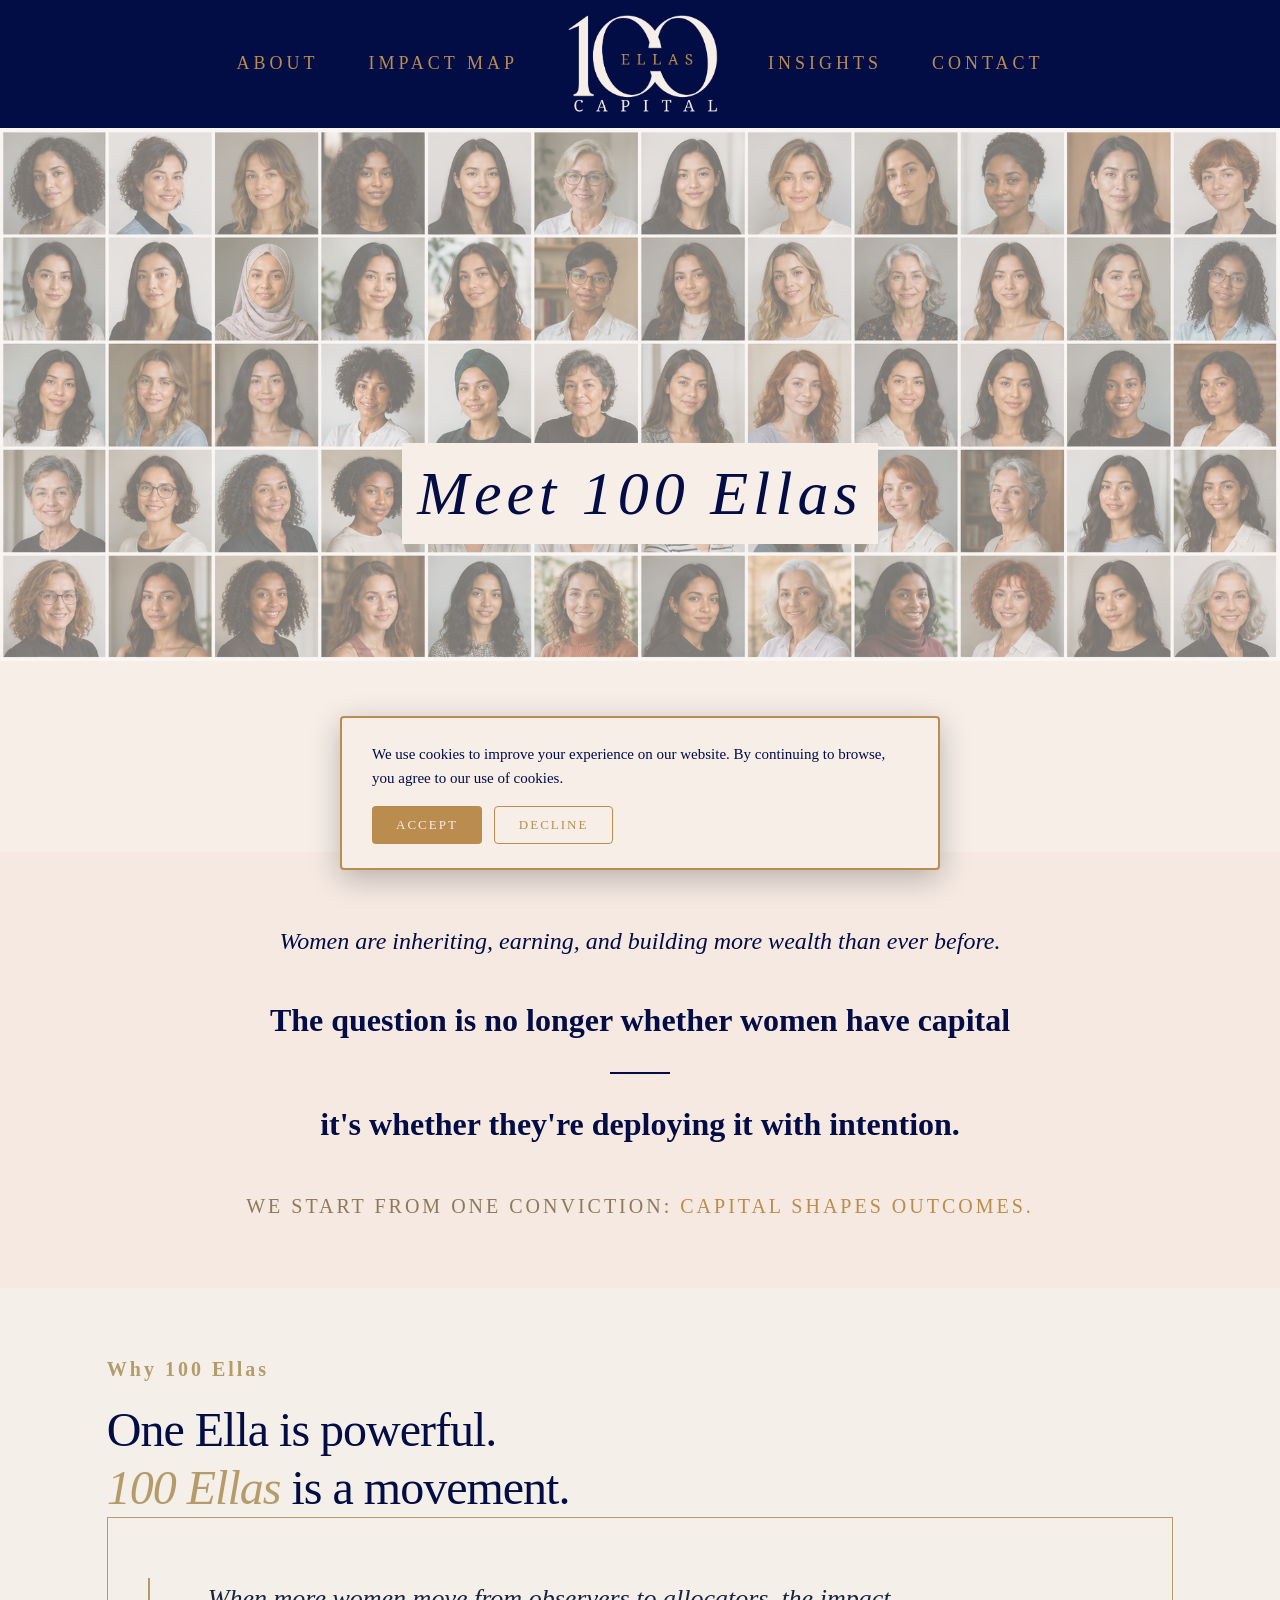
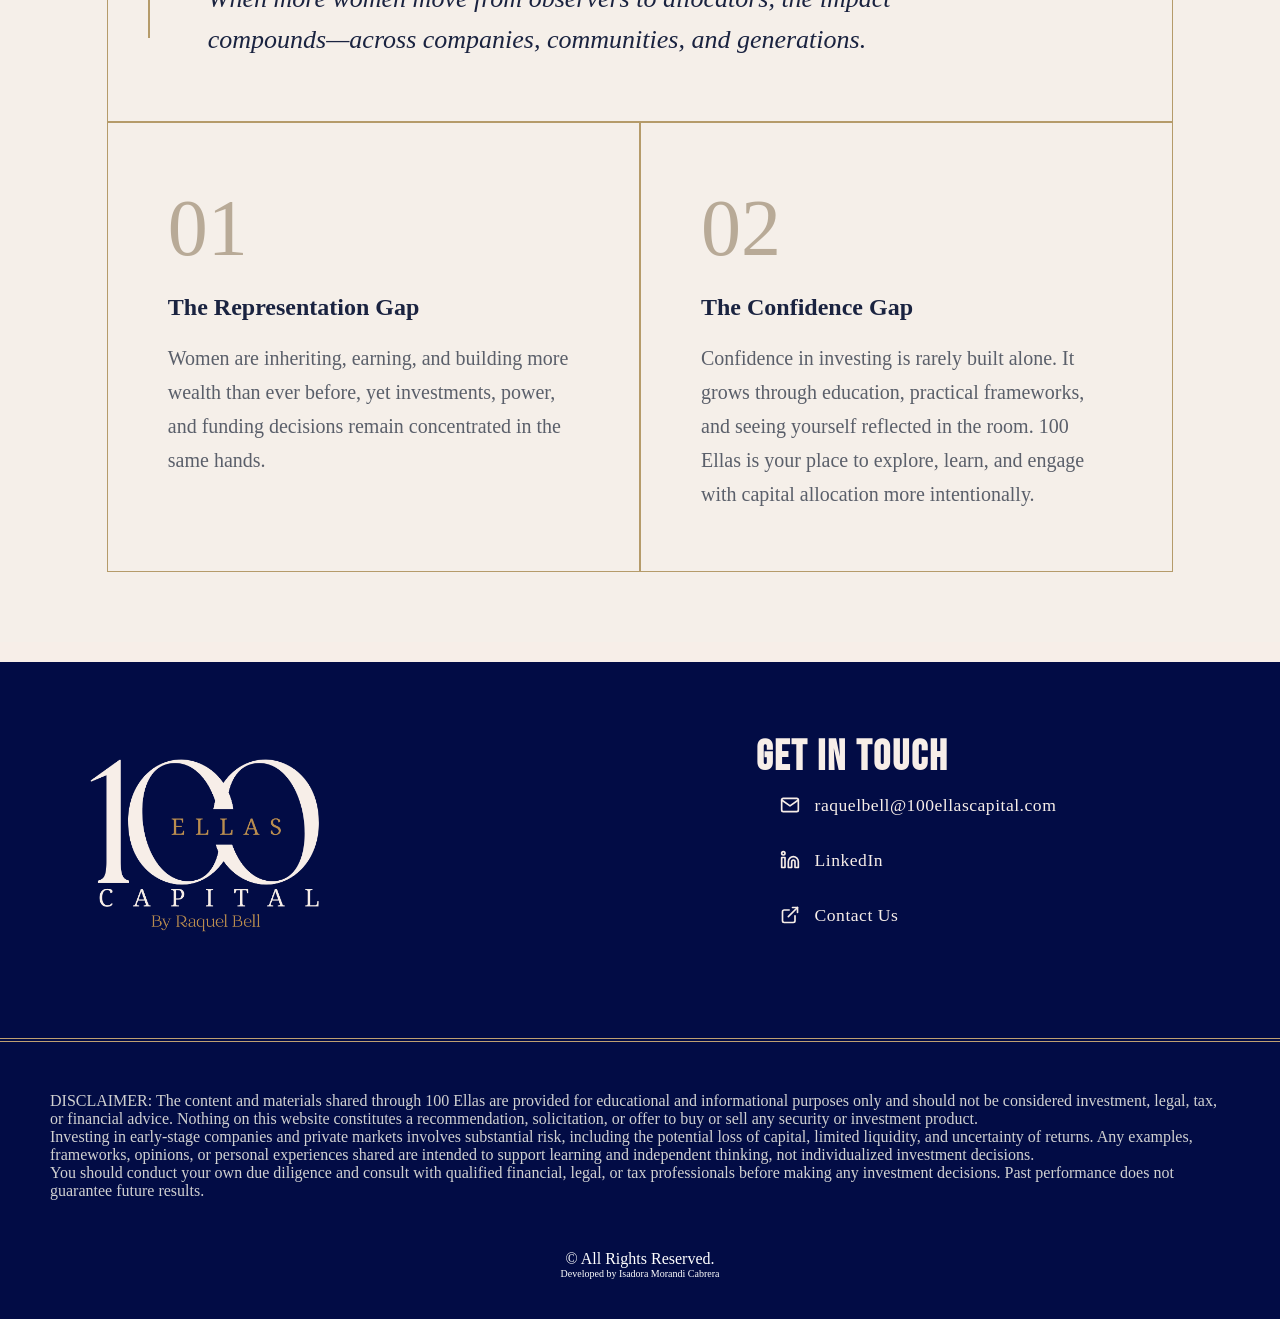
<file: about.html>
<!DOCTYPE html>
<html lang="en">

<head>
    <meta charset="utf-8">
    <meta http-equiv="X-UA-Compatible" content="IE=edge">
    <title>100 Ellas Capital</title>
    <meta name="description" content="100 Ellas Capital website">
    <meta name="viewport" content="width=device-width, initial-scale=1">
    <link rel="icon" type="image/ico" href="favicon.ico">
    <link href="https://fonts.googleapis.com/css2?family=Bebas+Neue&display=swap" rel="stylesheet">
    <link rel="stylesheet" href="stylecss.css">

</head>

<body>

    <header>
        <div class="container">
      
          <!-- Desktop nav (unchanged) -->
          <nav>
            <ul>
              <li><a href="about.html" class="nav-link">ABOUT</a></li>
              <li><a href="impact.html" class="nav-link">IMPACT MAP</a></li>
              <li class="logo"><a href="index.html"><img src="10.png"></a></li>
              <li><a href="insights.html" class="nav-link">INSIGHTS</a></li>
              <li><a href="contact.html" class="nav-link">CONTACT</a></li>
            </ul>
          </nav>
      
          <!-- Mobile: logo + hamburger -->
          <div class="nav-header-row">
            <a href="index.html"><img src="10.png" style="max-width:110px;display:block;"></a>
            <button class="hamburger" id="hamburger" aria-label="Toggle menu" aria-expanded="false">
              <span></span><span></span><span></span>
            </button>
          </div>
      
          <!-- Mobile dropdown -->
          <div class="mobile-menu" id="mobile-menu">
            <a href="about.html">ABOUT</a>
            <a href="impact.html">IMPACT MAP</a>
            <a href="insights.html">INSIGHTS</a>
            <a href="contact.html">CONTACT</a>
          </div>
      
        </div>
      </header>

    
    <section class="image-section">
        <div class="img-banner">

              <img src="100ellas.png">


            <div class="image-overlay">
              <p class="overlay-text">Meet 100 Ellas</h1>
            </div>
          </div>
    </section>

    <section class="about-section">
        <div class="text-about">
      
          <p class="intro-line">
            Women are inheriting, earning, and building more wealth than ever before.
          </p>
      
          <h2 class="main-line">
            The question is no longer whether women have capital
          </h2>
      
          <div class="divider"></div>
      
          <h2 class="main-line">
            it's whether they're deploying it with intention.
          </h2>
      
          <p class="closing-line">
            WE START FROM ONE CONVICTION:
            <span>CAPITAL SHAPES OUTCOMES.</span>
          </p>
      
        </div>
      </section>
    
      <section class="why-section">

        <div class="container">
      
          <p class="eyebrow"><strong>Why 100 Ellas</strong></p>
      
          <h1 class="headline">
            One Ella is powerful.<br>
            <span>100 Ellas</span> is a movement.
          </h1>
      
          <div class="quote-box">
            <p>
              When more women move from observers to allocators, the impact
              compounds—across companies, communities, and generations.
            </p>
          </div>
      
          <div class="about-grid">
      
            <div class="about-card">
              <div class="number">01</div>
              <h3>The Representation Gap</h3>
              <p>
                Women are inheriting, earning, and building more wealth than ever before, yet investments, power, and funding decisions remain concentrated in the same hands.              </p>
            </div>
      
            <div class="about-card">
              <div class="number">02</div>
              <h3>The Confidence Gap</h3>
              <p>
                Confidence in investing is rarely built alone. It grows through education, practical frameworks, and seeing yourself reflected in the room. 100 Ellas is your place to explore, learn, and engage with capital allocation more intentionally.            </div>
      
          </div>
      
        </div>
      
      </section>

        

            <footer>
                <div class="container">
                    <img src="9.png">
                    <section class="get-in-touch">
                        <h2 class="title">Get in Touch</h2>
                        
                        <div class="contact-container">
                            <div class="contact-row">
                                <svg class="contact-icon" xmlns="http://www.w3.org/2000/svg" viewBox="0 0 24 24" fill="none" stroke="currentColor" stroke-width="2" stroke-linecap="round" stroke-linejoin="round"><path d="M4 4h16c1.1 0 2 .9 2 2v12c0 1.1-.9 2-2 2H4c-1.1 0-2-.9-2-2V6c0-1.1.9-2 2-2z"></path><polyline points="22,6 12,13 2,6"></polyline></svg>
                                <span class="contact-text">raquelbell@100ellascapital.com</span>
                            </div>
                        
                            <div class="contact-row">
                                <svg class="contact-icon" xmlns="http://www.w3.org/2000/svg" viewBox="0 0 24 24" fill="none" stroke="currentColor" stroke-width="2" stroke-linecap="round" stroke-linejoin="round"><path d="M16 8a6 6 0 0 1 6 6v7h-4v-7a2 2 0 0 0-2-2 2 2 0 0 0-2 2v7h-4v-7a6 6 0 0 1 6-6z"></path><rect x="2" y="9" width="4" height="12"></rect><circle cx="4" cy="4" r="2"></circle></svg>
                                <a href="https://www.linkedin.com/in/raquelbell/" class="contact-link-wrapper">
                                    <span class="contact-text">LinkedIn</span>
                                </a>
                            </div>
                        
                            <div class="contact-row">
                                <svg class="contact-icon" xmlns="http://www.w3.org/2000/svg" viewBox="0 0 24 24" fill="none" stroke="currentColor" stroke-width="2" stroke-linecap="round" stroke-linejoin="round">
                                    <path d="M18 13v6a2 2 0 0 1-2 2H5a2 2 0 0 1-2-2V8a2 2 0 0 1 2-2h6"></path>
                                    <polyline points="15 3 21 3 21 9"></polyline>
                                    <line x1="10" y1="14" x2="21" y2="3"></line>
                                </svg>
                                <a href="contact.html" class="contact-link-wrapper">
                                    <span class="contact-text">Contact Us</span>
                                </a>
                            </div>
                        </div>
                           
                        </div>
                        </section>
                <div class="disclaimer">
                    <p>DISCLAIMER: The content and materials shared through 100 Ellas are provided for educational and informational purposes only and should not be considered investment, legal, tax, or financial advice. Nothing on this website constitutes a recommendation, solicitation, or offer to buy or sell any security or investment product.<br>
        
                        Investing in early-stage companies and private markets involves substantial risk, including the potential loss of capital, limited liquidity, and uncertainty of returns. Any examples, frameworks, opinions, or personal experiences shared are intended to support learning and independent thinking, not individualized investment decisions.<br>
                        
                        You should conduct your own due diligence and consult with qualified financial, legal, or tax professionals before making any investment decisions. Past performance does not guarantee future results.</p>
                </div>
        
               <div class="copyright">
            <p>&copy; All Rights Reserved.</p>
            <p class="signature">Developed by <a href="https://www.grangjer.github.io/portfolio">Isadora Morandi Cabrera</a> </p>

        </div>
            </footer>
        
            <div id="cookie-banner" class="cookie-banner">
                <div class="cookie-content">
                  <p class="cookie-text">
                    We use cookies to improve your experience on our website. By continuing to browse, you agree to our use of cookies.
                  </p>
                  <div class="cookie-buttons">
                    <button id="cookie-accept" class="cookie-btn cookie-btn-accept">Accept</button>
                    <button id="cookie-decline" class="cookie-btn cookie-btn-decline">Decline</button>
                  </div>
                </div>
              </div>
        
            <script src="javascript.js"></script>

        
            </body>
            </html>
</file>
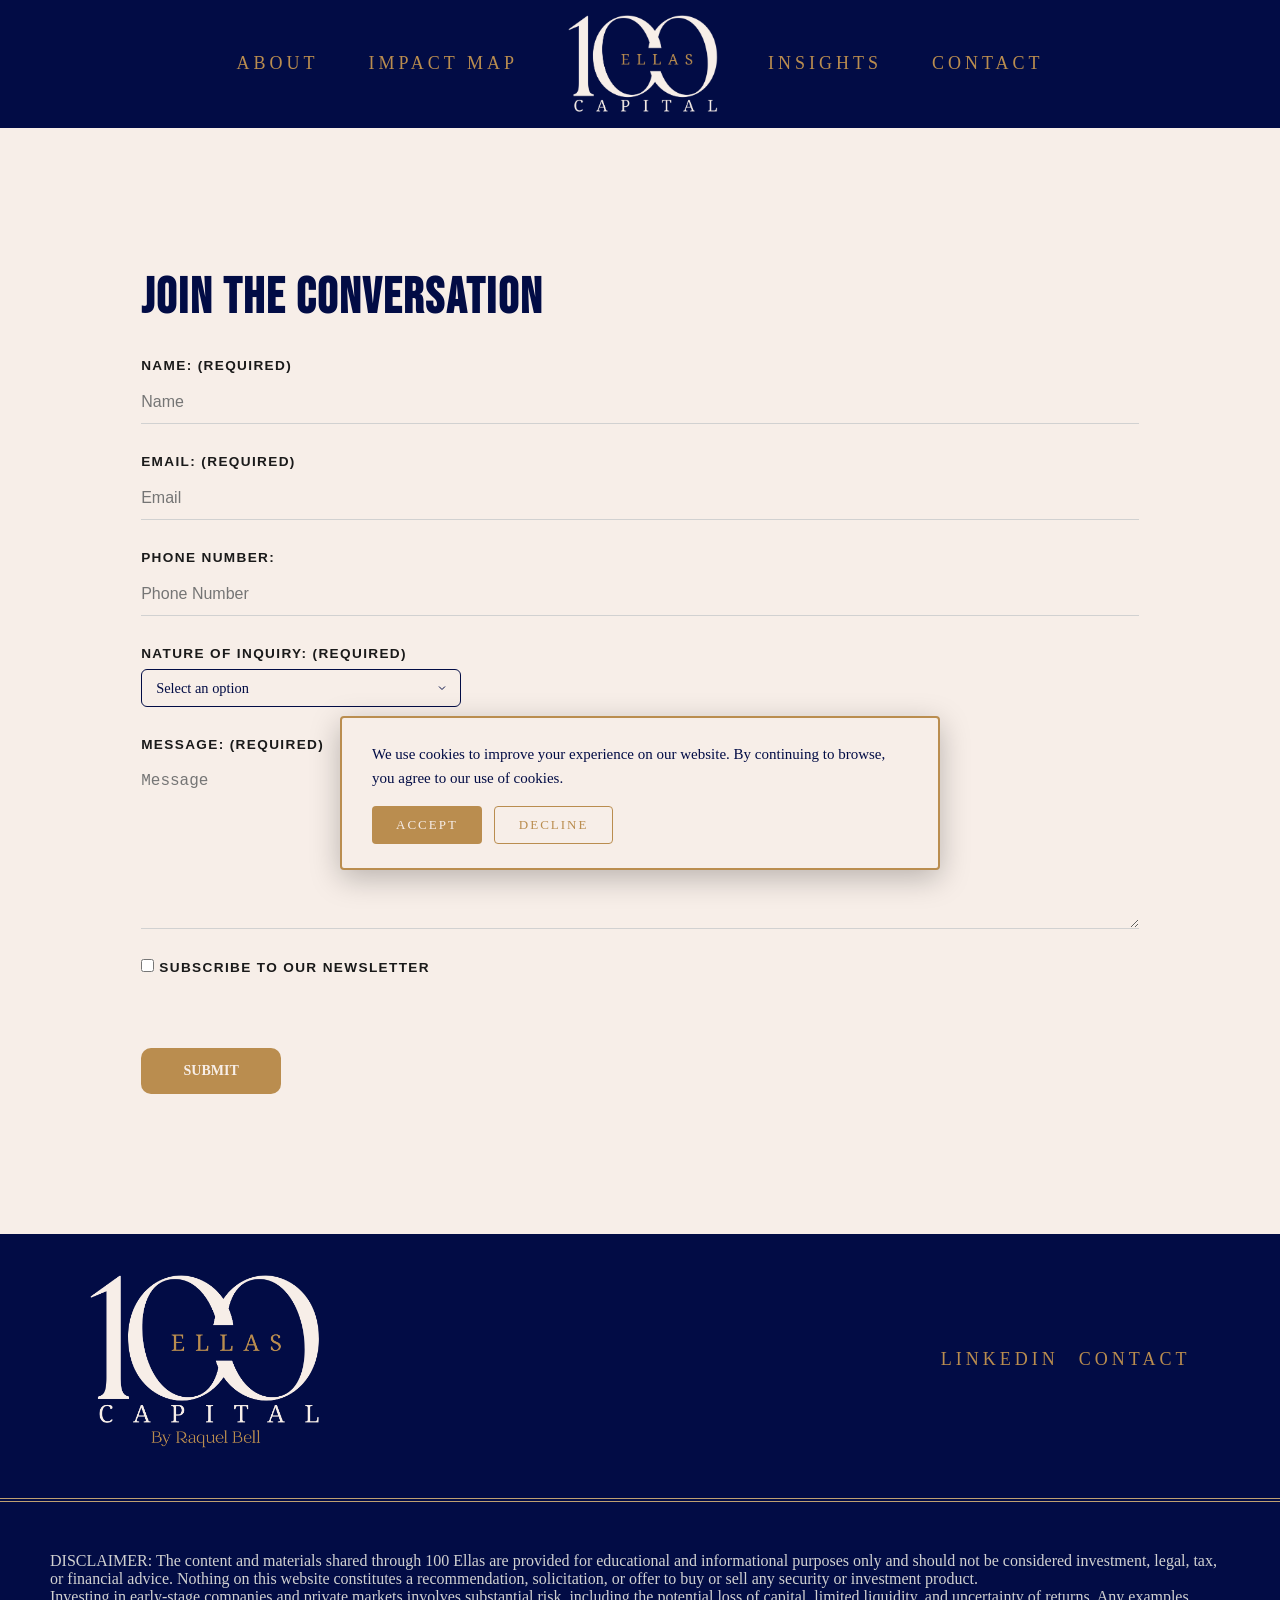
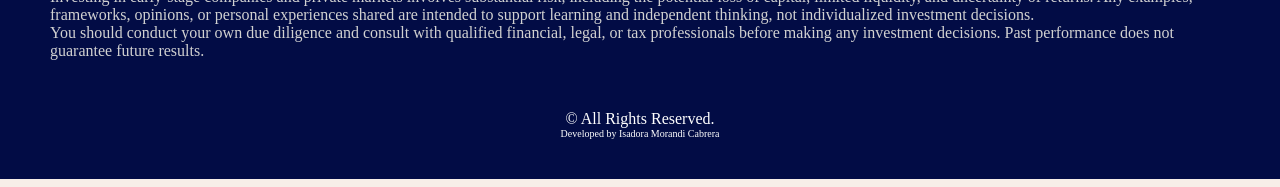
<file: contact.html>
<!DOCTYPE html>
<html lang="en">

<head>
    <meta charset="utf-8">
    <meta http-equiv="X-UA-Compatible" content="IE=edge">
    <title>100 Ellas Capital</title>
    <meta name="description" content="100 Ellas Capital website">
    <meta name="viewport" content="width=device-width, initial-scale=1">
    <link rel="icon" type="image/ico" href="favicon.ico">
    <link href="https://fonts.googleapis.com/css2?family=Bebas+Neue&display=swap" rel="stylesheet">
    <link rel="stylesheet" href="stylecss.css">
</head>

<body>
    <header>
        <div class="container">
      
          <!-- Desktop nav (unchanged) -->
          <nav>
            <ul>
              <li><a href="about.html" class="nav-link">ABOUT</a></li>
              <li><a href="impact.html" class="nav-link">IMPACT MAP</a></li>
              <li class="logo"><a href="index.html"><img src="10.png"></a></li>
              <li><a href="insights.html" class="nav-link">INSIGHTS</a></li>
              <li><a href="contact.html" class="nav-link">CONTACT</a></li>
            </ul>
          </nav>
      
          <!-- Mobile: logo + hamburger -->
          <div class="nav-header-row">
            <a href="index.html"><img src="10.png" style="max-width:110px;display:block;"></a>
            <button class="hamburger" id="hamburger" aria-label="Toggle menu" aria-expanded="false">
              <span></span><span></span><span></span>
            </button>
          </div>
      
          <!-- Mobile dropdown -->
          <div class="mobile-menu" id="mobile-menu">
            <a href="about.html">ABOUT</a>
            <a href="impact.html">IMPACT MAP</a>
            <a href="insights.html">INSIGHTS</a>
            <a href="contact.html">CONTACT</a>
          </div>
      
        </div>
      </header>
    
      <section class="contact-section">
  <div class="container">
    <h2 class="section-title">JOIN THE CONVERSATION</h2>
    
    <form id="contact-form" action="https://formspree.io/f/xzdoeyvg" method="post">
      
      <div class="form-group">
        <label for="name">Name: <span class="required">(Required)</span></label>
        <input type="text" id="name" name="name" placeholder="Name" required>
      </div>

      <div class="form-group">
        <label for="email">Email: <span class="required">(Required)</span></label>
        <input type="email" id="email" name="email" placeholder="Email" required>
      </div>

      <div class="form-group">
        <label for="phone">Phone Number:</label>
        <input type="tel" id="phone" name="phone" placeholder="Phone Number">
      </div>

      <!-- Nature of Inquiry Dropdown -->
      <div class="form-group">
        <label for="inquiry">Nature of Inquiry: <span class="required">(Required)</span></label>
        <select id="inquiry" name="inquiry" required>
          <option value="" disabled selected>Select an option</option>
          <option value="strategic-partnership">Strategic Partnership Collaboration</option>
          <option value="impact-advice">Impact Advice</option>
          <option value="roundtable">Roundtable or Speaker Inquiry</option>
          <option value="other">Other</option>
        </select>
      </div>

      <div class="form-group">
        <label for="message">Message: <span class="required">(Required)</span></label>
        <textarea id="message" name="message" rows="8" placeholder="Message" required></textarea>
      </div>

      <!-- Newsletter Checkbox -->
      <div class="form-group checkbox-group">
        <label class="checkbox-label">
          <input type="checkbox" name="newsletter" id="newsletter">
          <span class="checkbox-custom"></span>
          <span class="checkbox-text">Subscribe to our newsletter</span>
        </label>
      </div>

      <button class="btn" type="submit">Submit</button>

    </form>

    <div id="thanks-message" style="display: none; text-align: center; padding: 40px 0;">
      <h2 style="font-family: inherit;">THANK YOU</h2>
      <p>Your inquiry has been sent. We will be in touch shortly.</p>
    </div>

  </div>
</section>

    <footer>
        <div class="container">
            <img src="9.png">
            <div class="social-icons">
                <a href="https://www.linkedin.com/in/raquelbell/" class="social-link">LinkedIn</a> <a href="contact.html" class="social-link">Contact</a> </div>
        </div>
    
        <div class="disclaimer">
            <p>DISCLAIMER: The content and materials shared through 100 Ellas are provided for educational and informational purposes only and should not be considered investment, legal, tax, or financial advice. Nothing on this website constitutes a recommendation, solicitation, or offer to buy or sell any security or investment product.<br>

                Investing in early-stage companies and private markets involves substantial risk, including the potential loss of capital, limited liquidity, and uncertainty of returns. Any examples, frameworks, opinions, or personal experiences shared are intended to support learning and independent thinking, not individualized investment decisions.<br>
                
                You should conduct your own due diligence and consult with qualified financial, legal, or tax professionals before making any investment decisions. Past performance does not guarantee future results.</p>
        </div>

   <div class="copyright">
            <p>&copy; All Rights Reserved.</p>
            <p class="signature">Developed by <a href="https://www.grangjer.github.io/portfolio">Isadora Morandi Cabrera</a> </p>

        </div>
    </footer>

    <div id="cookie-banner" class="cookie-banner">
        <div class="cookie-content">
          <p class="cookie-text">
            We use cookies to improve your experience on our website. By continuing to browse, you agree to our use of cookies.
          </p>
          <div class="cookie-buttons">
            <button id="cookie-accept" class="cookie-btn cookie-btn-accept">Accept</button>
            <button id="cookie-decline" class="cookie-btn cookie-btn-decline">Decline</button>
          </div>
        </div>
      </div>

    <script src="javascript.js"></script>

    </body>
    </html>
</file>
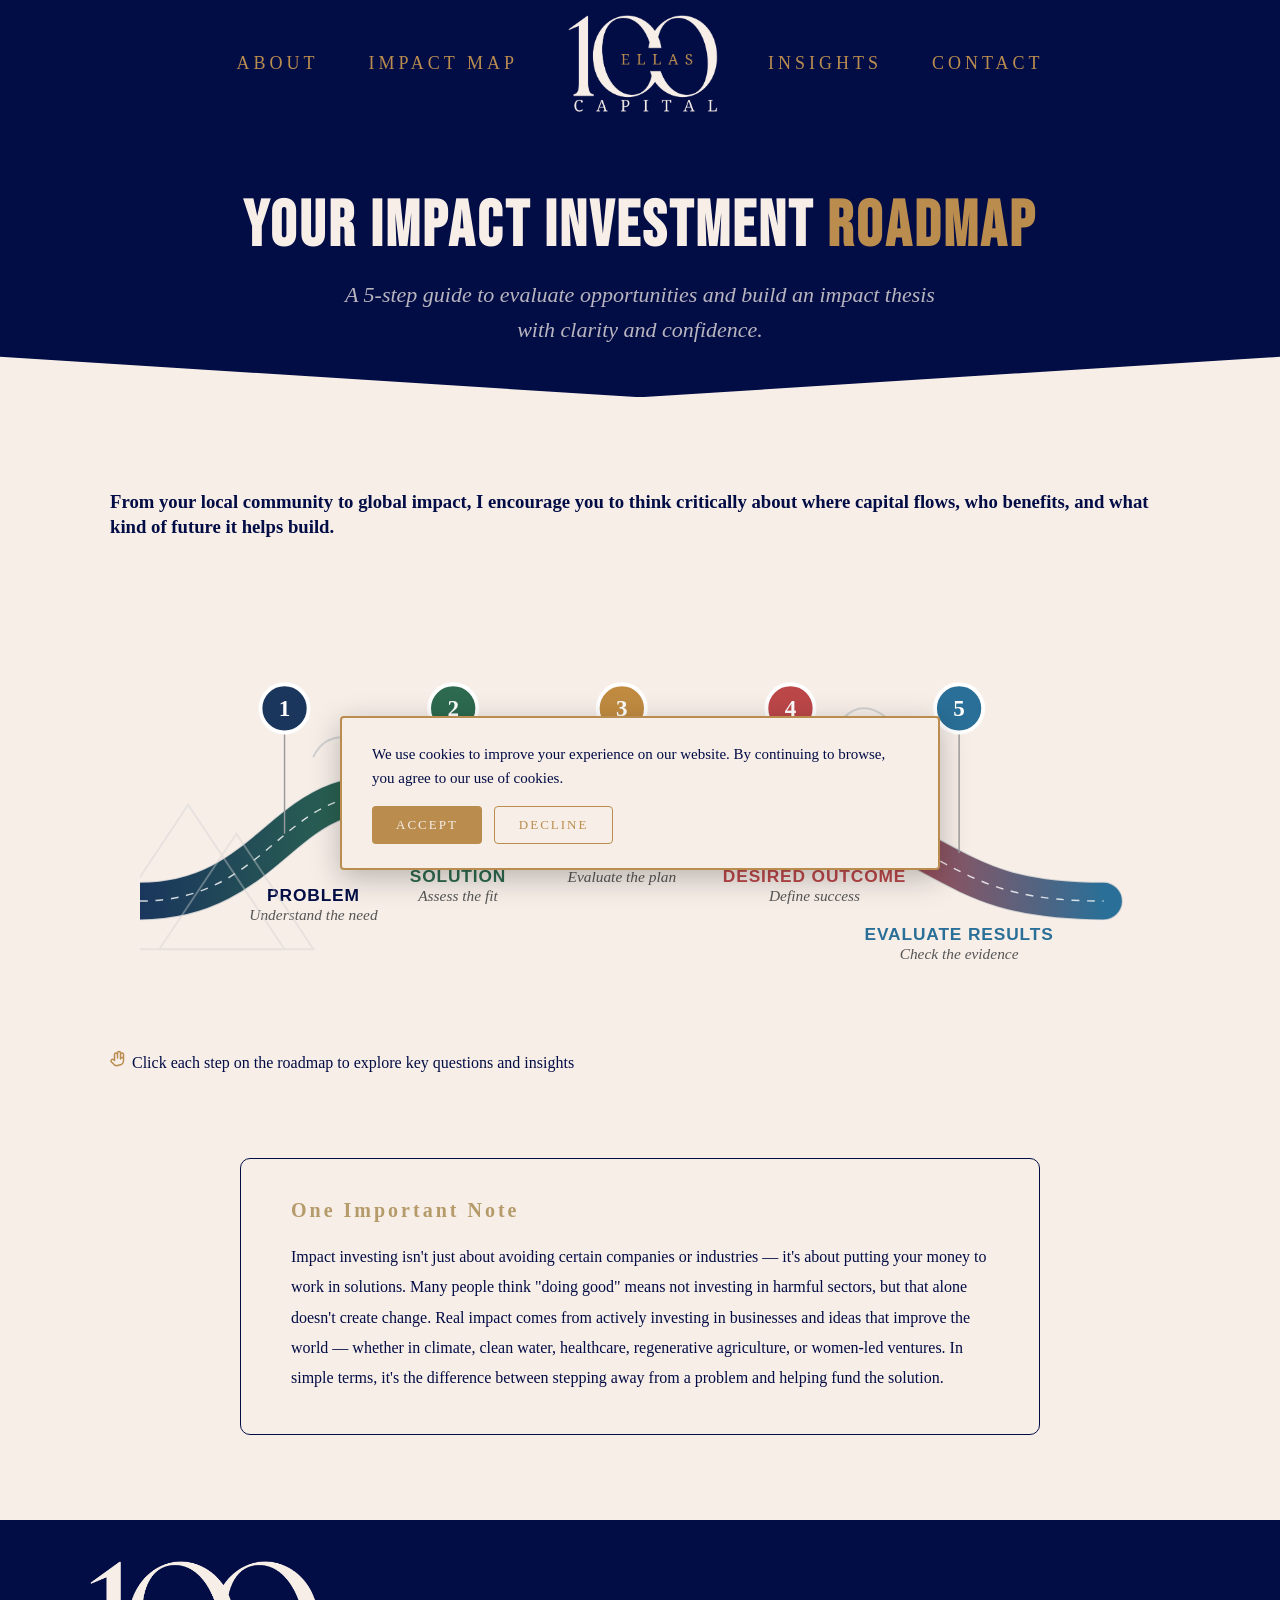
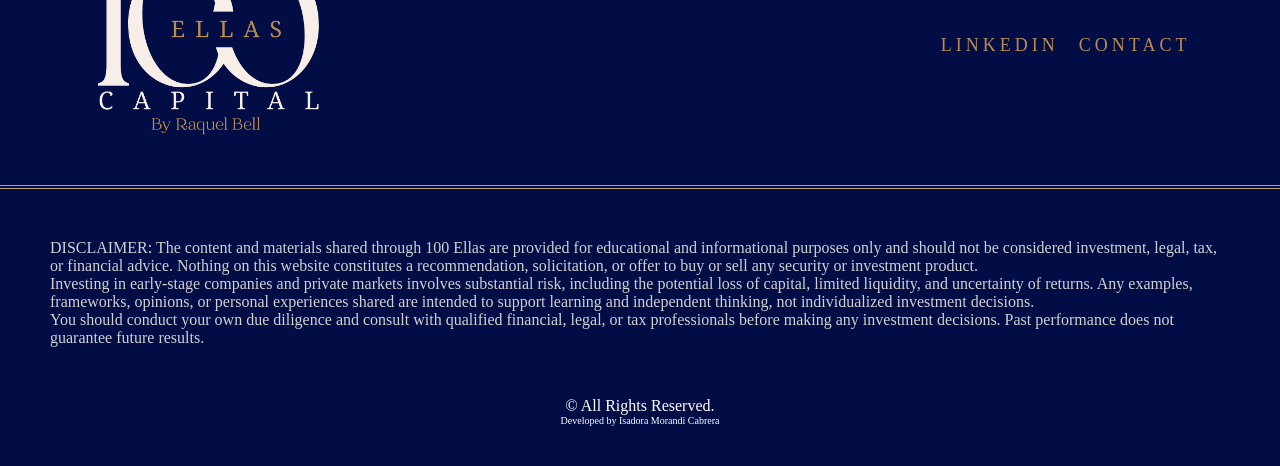
<file: impact.html>
<!DOCTYPE html>
<html lang="en">

<head>
    <meta charset="utf-8">
    <meta http-equiv="X-UA-Compatible" content="IE=edge">
    <title>100 Ellas Capital</title>
    <meta name="description" content="100 Ellas Capital website">
    <meta name="viewport" content="width=device-width, initial-scale=1">
    <link rel="icon" type="image/ico" href="favicon.ico">
    <link href="https://fonts.googleapis.com/css2?family=Bebas+Neue&display=swap" rel="stylesheet">
    <link rel="stylesheet" href="stylecss.css">
</head>

<body>

    <header>
        <div class="container">
      
          <!-- Desktop nav (unchanged) -->
          <nav>
            <ul>
              <li><a href="about.html" class="nav-link">ABOUT</a></li>
              <li><a href="impact.html" class="nav-link">IMPACT MAP</a></li>
              <li class="logo"><a href="index.html"><img src="10.png"></a></li>
              <li><a href="insights.html" class="nav-link">INSIGHTS</a></li>
              <li><a href="contact.html" class="nav-link">CONTACT</a></li>
            </ul>
          </nav>
      
          <!-- Mobile: logo + hamburger -->
          <div class="nav-header-row">
            <a href="index.html"><img src="10.png" style="max-width:110px;display:block;"></a>
            <button class="hamburger" id="hamburger" aria-label="Toggle menu" aria-expanded="false">
              <span></span><span></span><span></span>
            </button>
          </div>
      
          <!-- Mobile dropdown -->
          <div class="mobile-menu" id="mobile-menu">
            <a href="about.html">ABOUT</a>
            <a href="impact.html">IMPACT MAP</a>
            <a href="insights.html">INSIGHTS</a>
            <a href="contact.html">CONTACT</a>
          </div>
      
        </div>
      </header>

      <section class="page-hero">
        <h1>Your Impact Investment <span>Roadmap</span></h1>
        <p>A 5-step guide to evaluate opportunities and build an impact thesis with clarity and confidence.</p>
      </section>
    
      <!-- ROADMAP -->
      <section class="roadmap-section">

         <div class="hint-bar">
          <h3>From your local community to global impact, I encourage you to think critically about where capital flows, who benefits, and what kind of future it helps build.</h3>
          
        </div>
    
        <div class="roadmap-wrapper">
            <svg class="roadmap-svg" viewBox="0 0 1100 400" xmlns="http://www.w3.org/2000/svg">
                <defs>
                    <linearGradient id="roadGradient" x1="0%" y1="0%" x2="100%" y2="0%">
                        <stop offset="0%" style="stop-color:var(--step-1)" />
                        <stop offset="25%" style="stop-color:var(--step-2)" />
                        <stop offset="50%" style="stop-color:var(--step-3)" />
                        <stop offset="75%" style="stop-color:var(--step-4)" />
                        <stop offset="100%" style="stop-color:var(--step-5)" />
                    </linearGradient>
                </defs>
        
                <path class="path-bg" d="M0,300 C150,300 150,150 300,200 C450,250 550,150 700,200 C850,250 850,300 1000,300" />
                <path class="path-main" d="M0,300 C150,300 150,150 300,200 C450,250 550,150 700,200 C850,250 850,300 1000,300" />
                <path class="path-dashed" d="M0,300 C150,300 150,150 300,200 C450,250 550,150 700,200 C850,250 850,300 1000,300" />
        
                <!-- Nodes -->
                <g class="step-group" onclick="showCard(1, event)">
                    <line class="connector-line" x1="150" y1="230" x2="150" y2="100" />
                    <circle class="node-circle" cx="150" cy="100" r="25" fill="var(--step-1)" />
                    <text class="node-text" x="150" y="100">1</text>
                </g>
                <g class="step-group" onclick="showCard(2, event)">
                    <line class="connector-line" x1="325" y1="208" x2="325" y2="100" />
                    <circle class="node-circle" cx="325" cy="100" r="25" fill="var(--step-2)" />
                    <text class="node-text" x="325" y="100">2</text>
                </g>
                <g class="step-group" onclick="showCard(3, event)">
                    <line class="connector-line" x1="500" y1="218" x2="500" y2="100" />
                    <circle class="node-circle" cx="500" cy="100" r="25" fill="var(--step-3)" />
                    <text class="node-text" x="500" y="100">3</text>
                </g>
                <g class="step-group" onclick="showCard(4, event)">
                    <line class="connector-line" x1="675" y1="193" x2="675" y2="100" />
                    <circle class="node-circle" cx="675" cy="100" r="25" fill="var(--step-4)" />
                    <text class="node-text" x="675" y="100">4</text>
                </g>
                <g class="step-group" onclick="showCard(5, event)">
                    <line class="connector-line" x1="850" y1="250" x2="850" y2="100" />
                    <circle class="node-circle" cx="850" cy="100" r="25" fill="var(--step-5)" />
                    <text class="node-text" x="850" y="100">5</text>
                </g>

           
                <g class="label-group">
                    <!-- Y=420 is higher up, making it more likely to stay inside your current box -->
                    <text x="180" y="300" class="label-title" fill="var(--navy)">PROBLEM</text>
                    <text x="180" y="320" class="label-sub">Understand the need</text>
                  
                    <text x="330" y="280" class="label-title" fill="var(--step-2)">SOLUTION</text>
                    <text x="330" y="300" class="label-sub">Assess the fit</text>
                  
                    <text x="500" y="260" class="label-title" fill="var(--step-3)">STRATEGY</text>
                    <text x="500" y="280" class="label-sub">Evaluate the plan</text>
                  
                    <text x="700" y="280" class="label-title" fill="var(--step-4)">DESIRED OUTCOME</text>
                    <text x="700" y="300" class="label-sub">Define success</text>
                  
                    <text x="850" y="340" class="label-title" fill="var(--step-5)">EVALUATE RESULTS</text>
                    <text x="850" y="360" class="label-sub">Check the evidence</text>
                  </g>

                  <!-- Background Illustrations -->
<g class="illustrations" opacity="0.4">
    <!-- Mountains (Left) -->
    <path d="M-50,350 L50,200 L150,350 Z" fill="none" stroke="#d1d1d1" stroke-width="2" />
    <path d="M20,350 L100,230 L180,350 Z" fill="none" stroke="#d1d1d1" stroke-width="2" /> 

    </g>
    
<g class="illustrations">
    <path d="M180,150 Q190,130 210,130 Q230,110 255,130 Q280,130 290,150" 
          fill="none" 
          stroke="#d1d1d1" 
          stroke-width="2" 
          stroke-linecap="round" />
      <path d="M700,130 Q710,110 730,110 Q750,90 775,110 Q800,110 810,130" 
          fill="none" 
          stroke="#d1d1d1" 
          stroke-width="2" 
          stroke-linecap="round" />
  </g>

            </svg>

          <div class="mobile-steps">
  <div class="mobile-step" onclick="showCard(1, event)">
    <div class="mobile-step-header" style="background:var(--step-1)">
      <span class="mobile-num">1</span>
      <span class="mobile-label">PROBLEM — Understand the need</span>
    </div>
  </div>
  <div class="mobile-step" onclick="showCard(2, event)">
    <div class="mobile-step-header" style="background:var(--step-2)">
      <span class="mobile-num">2</span>
      <span class="mobile-label">SOLUTION — Assess the fit</span>
    </div>
  </div>
  <div class="mobile-step" onclick="showCard(3, event)">
    <div class="mobile-step-header" style="background:var(--step-3)">
      <span class="mobile-num">3</span>
      <span class="mobile-label">STRATEGY — Evaluate the plan</span>
    </div>
  </div>
  <div class="mobile-step" onclick="showCard(4, event)">
    <div class="mobile-step-header" style="background:var(--step-4)">
      <span class="mobile-num">4</span>
      <span class="mobile-label">DESIRED OUTCOME — Define success</span>
    </div>
  </div>
  <div class="mobile-step" onclick="showCard(5, event)">
    <div class="mobile-step-header" style="background:var(--step-5)">
      <span class="mobile-num">5</span>
      <span class="mobile-label">EVALUATE RESULTS — Check the evidence</span>
    </div>
  </div>
</div>

            
        
            <div class="info-card" id="info-card">
                <button class="close-btn" onclick="hideCard()">&times;</button>
                <h3 id="card-title">TITLE</h3>
                <div id="card-content"></div>
            </div>
        </div>

         <div class="hint-bar">
          <svg viewBox="0 0 24 24" fill="none" stroke-width="2" stroke-linecap="round" stroke-linejoin="round" aria-hidden="true">
            <path d="M18 11V6a2 2 0 0 0-4 0v5M14 10V4a2 2 0 0 0-4 0v6M10 10.5V6a2 2 0 0 0-4 0v8l-1-1a2 2 0 0 0-3 3l4 4a6 6 0 0 0 6 0 6 6 0 0 0 6-6v-2a2 2 0 0 0-4 0"/>
          </svg>
          Click each step on the roadmap to explore key questions and insights
        </div>

    </section>

    <!-- Important Note Section -->
<section class="note-section">
  <div class="container">
    <div class="note-box">
      <p class="eyebrow"><strong>One Important Note</strong></p>
      <p class="note-text">Impact investing isn't just about avoiding certain companies or industries — it's about putting your money to work in solutions. Many people think "doing good" means not investing in harmful sectors, but that alone doesn't create change. Real impact comes from actively investing in businesses and ideas that improve the world — whether in climate, clean water, healthcare, regenerative agriculture, or women-led ventures. In simple terms, it's the difference between stepping away from a problem and helping fund the solution.</p>
    </div>
  </div>
</section>
    

      <footer>
        <div class="container">
            <img src="9.png">
            <div class="social-icons">
                <a href="https://www.linkedin.com/in/raquelbell/" class="social-link">LinkedIn</a> <a href="contact.html" class="social-link">Contact</a> </div>
        </div>
    
        <div class="disclaimer">
            <p>DISCLAIMER: The content and materials shared through 100 Ellas are provided for educational and informational purposes only and should not be considered investment, legal, tax, or financial advice. Nothing on this website constitutes a recommendation, solicitation, or offer to buy or sell any security or investment product.<br>

                Investing in early-stage companies and private markets involves substantial risk, including the potential loss of capital, limited liquidity, and uncertainty of returns. Any examples, frameworks, opinions, or personal experiences shared are intended to support learning and independent thinking, not individualized investment decisions.<br>
                
                You should conduct your own due diligence and consult with qualified financial, legal, or tax professionals before making any investment decisions. Past performance does not guarantee future results.</p>
        </div>

        <div class="copyright">
            <p>&copy; All Rights Reserved.</p>
            <p class="signature">Developed by <a href="https://www.grangjer.github.io/portfolio">Isadora Morandi Cabrera</a> </p>

        </div>
    </footer>
    
    <div id="cookie-banner" class="cookie-banner">
        <div class="cookie-content">
          <p class="cookie-text">
            We use cookies to improve your experience on our website. By continuing to browse, you agree to our use of cookies.
          </p>
          <div class="cookie-buttons">
            <button id="cookie-accept" class="cookie-btn cookie-btn-accept">Accept</button>
            <button id="cookie-decline" class="cookie-btn cookie-btn-decline">Decline</button>
          </div>
        </div>
      </div>

    <script src="javascript.js"></script>
    
        </body>
        </html>
</file>
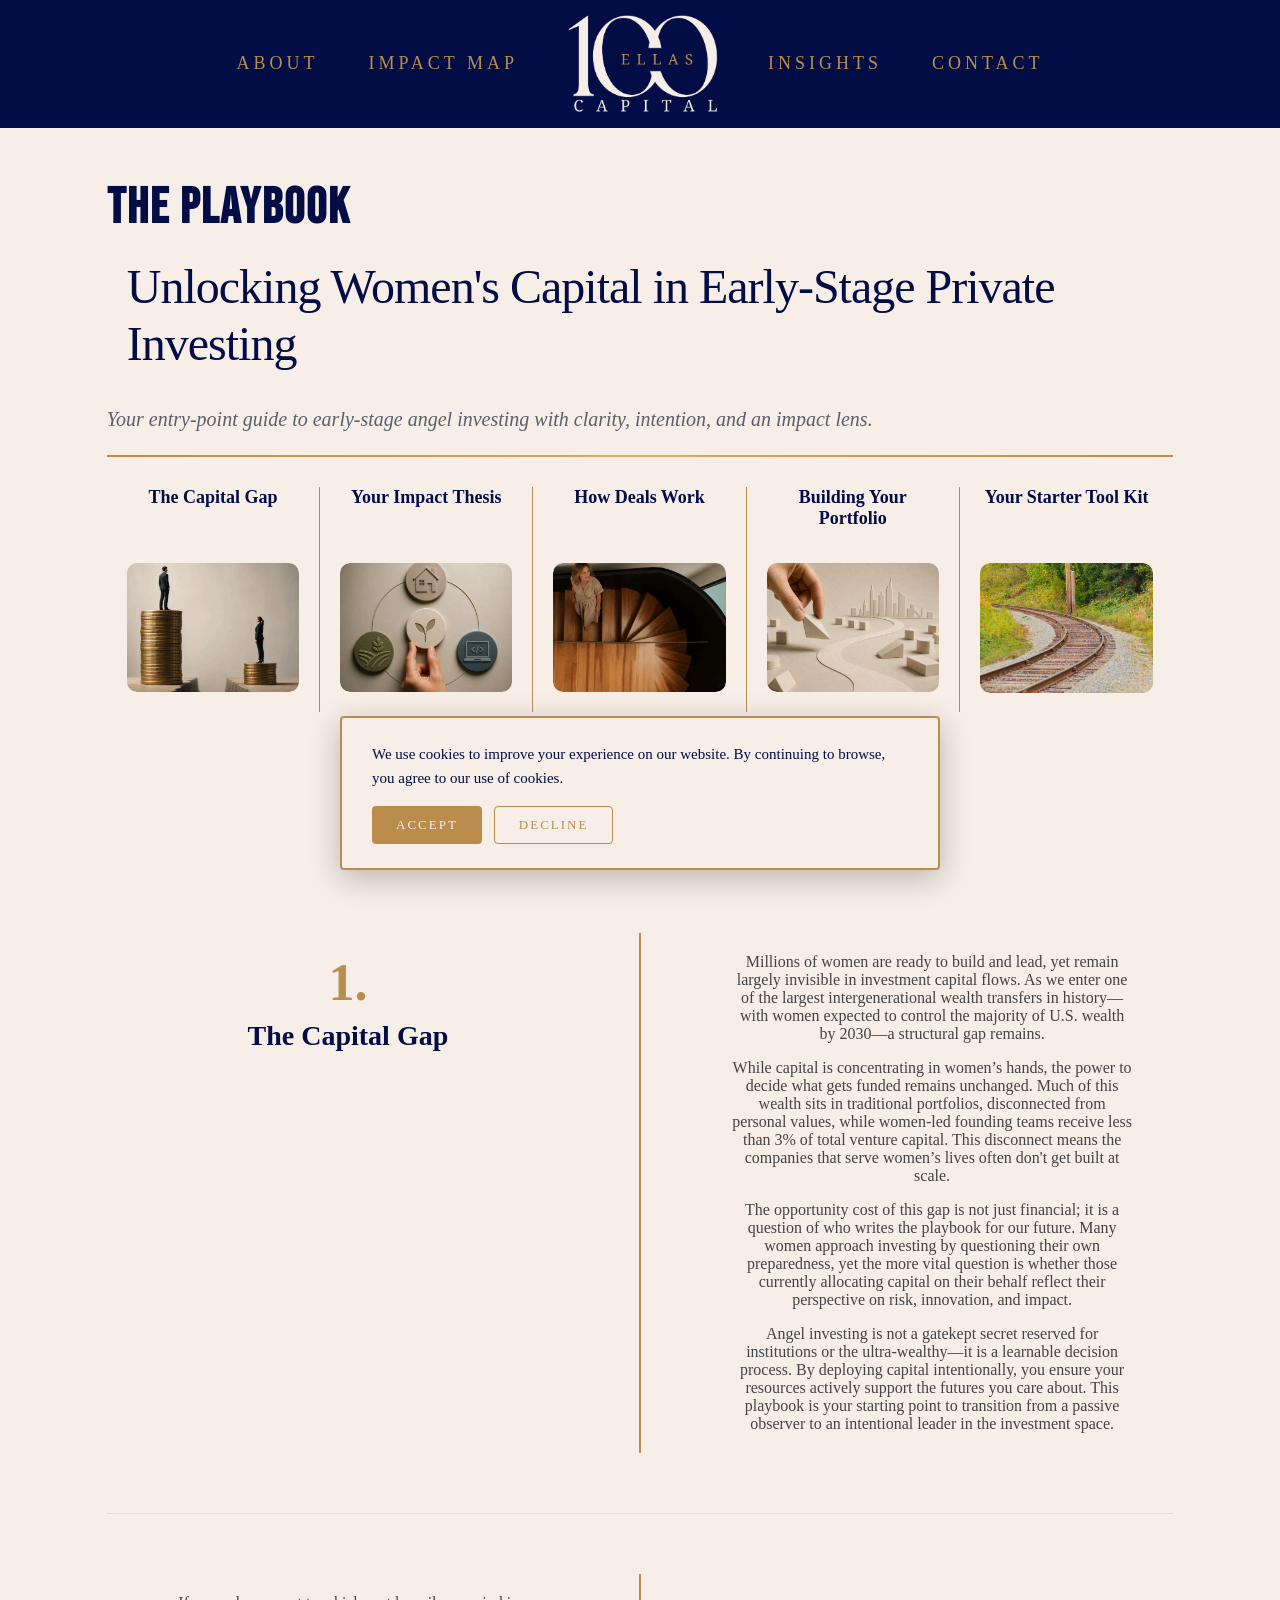
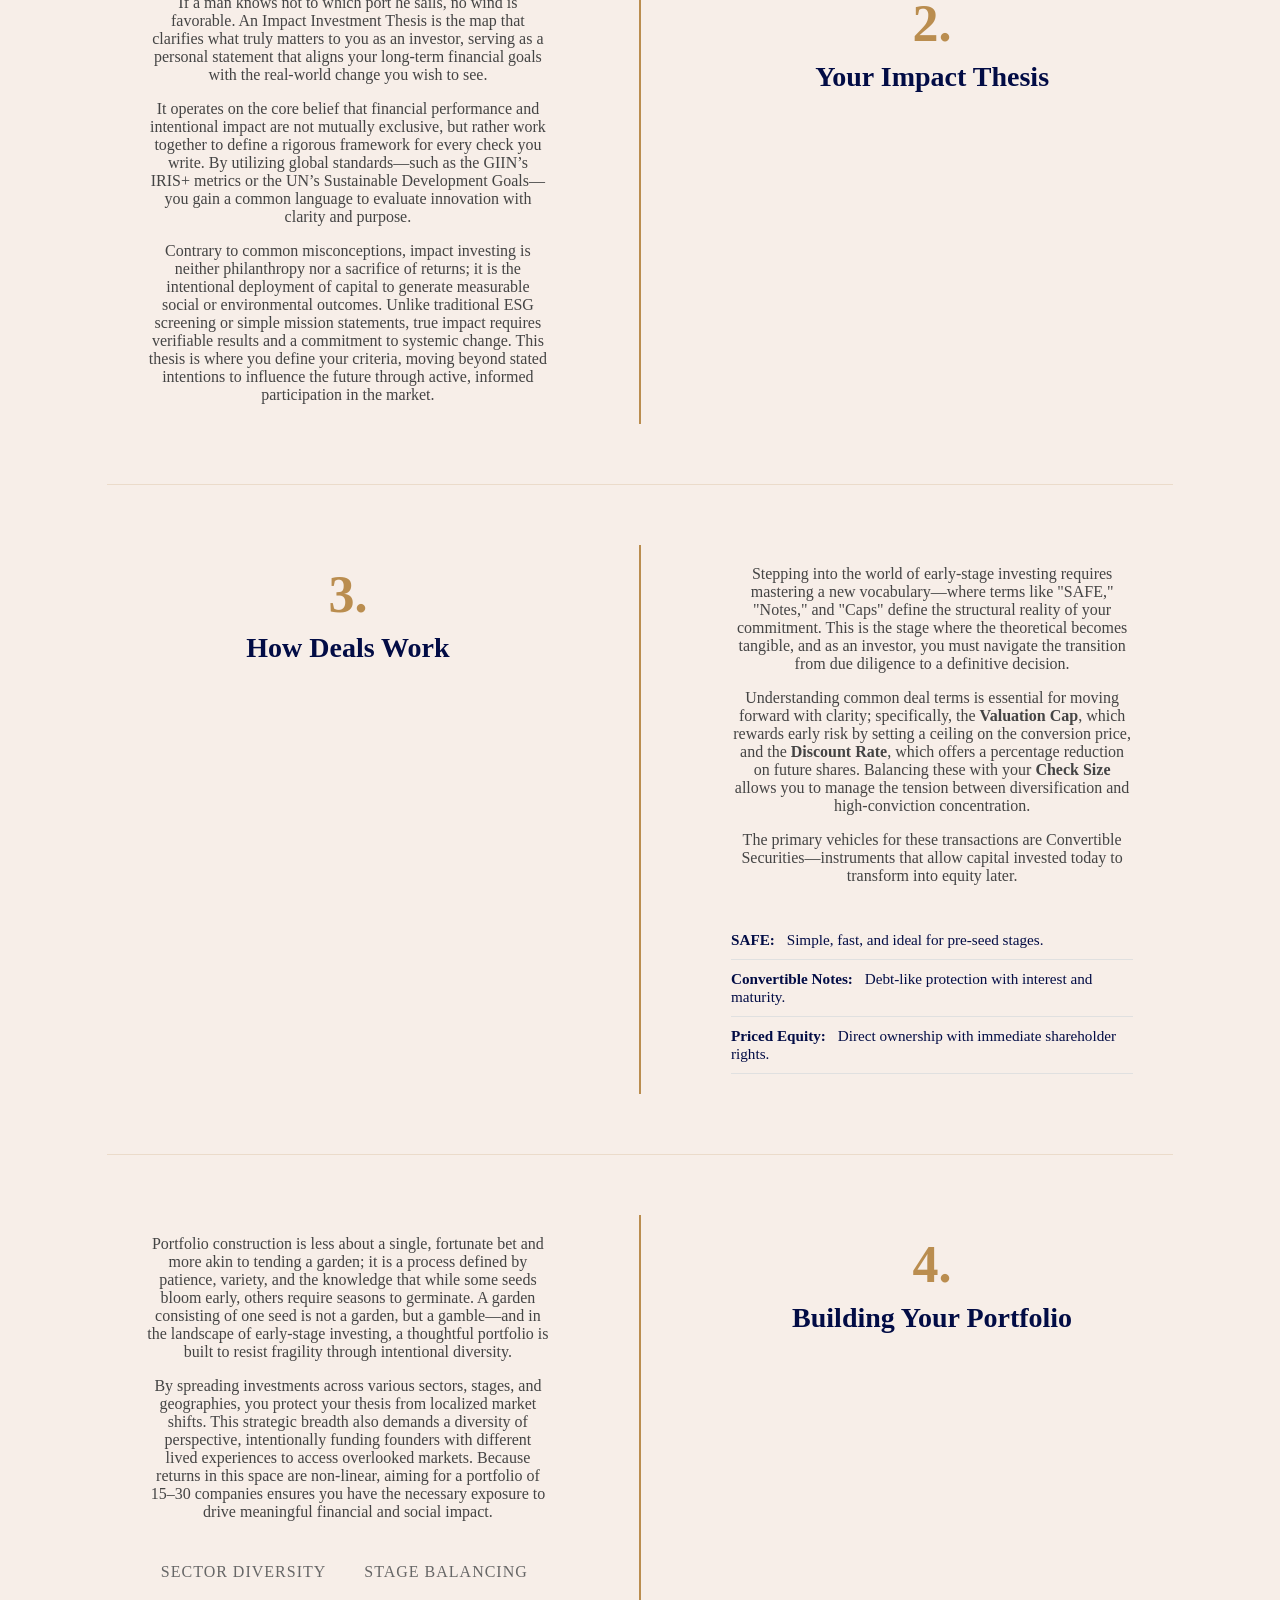
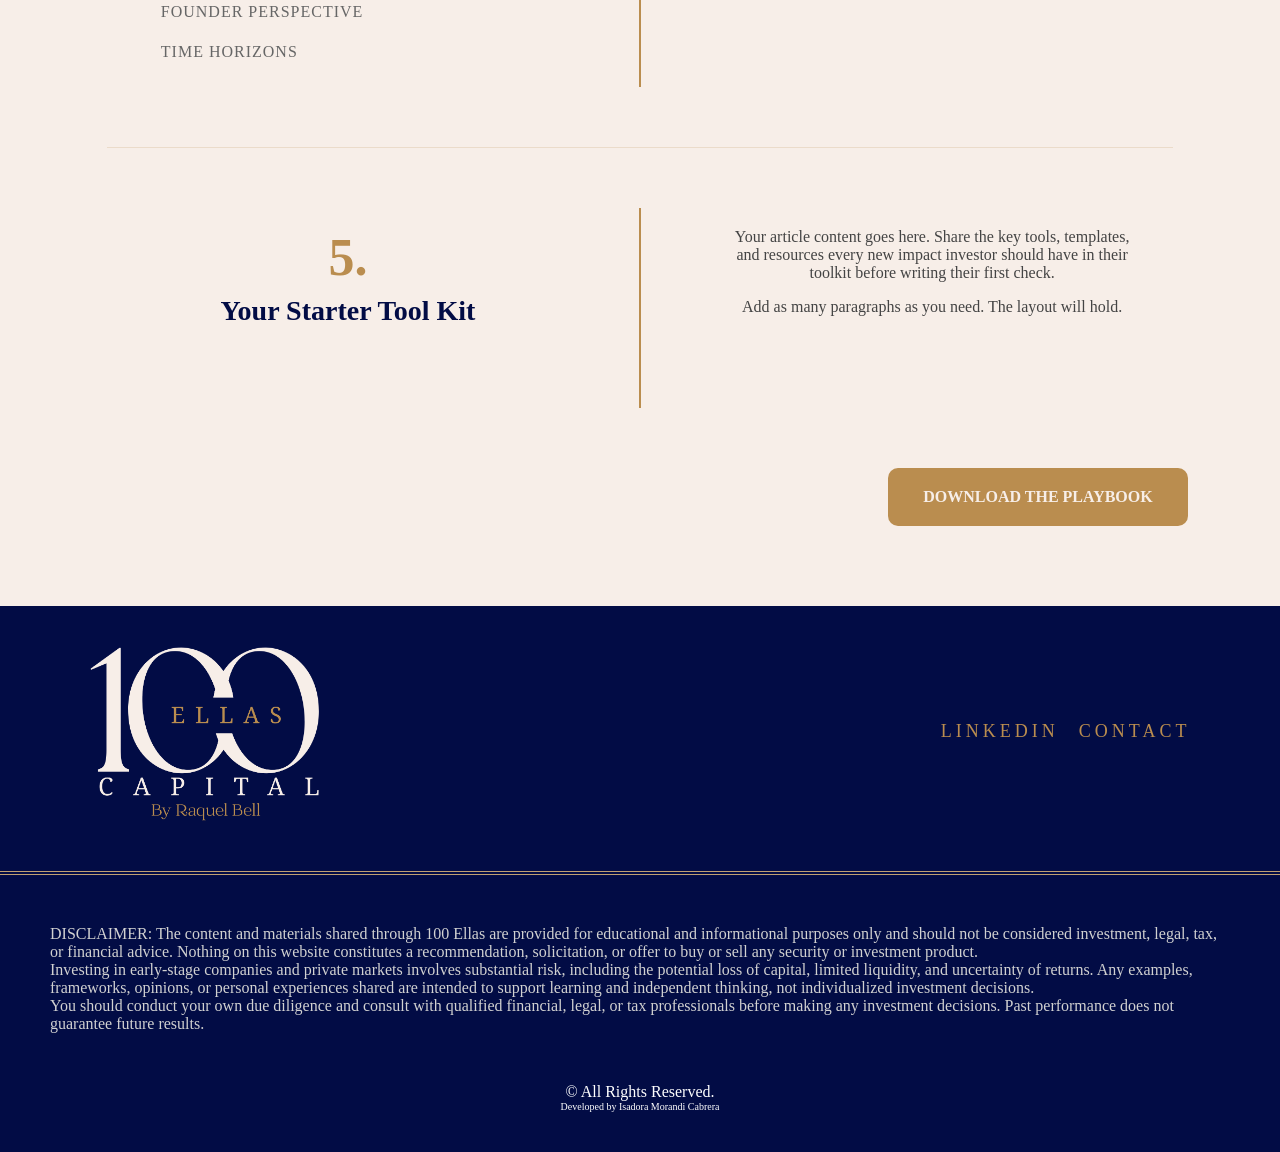
<file: insights.html>
<!DOCTYPE html>
<html lang="en">

<head>
    <meta charset="utf-8">
    <meta http-equiv="X-UA-Compatible" content="IE=edge">
    <title>100 Ellas Capital</title>
    <meta name="description" content="100 Ellas Capital website">
    <meta name="viewport" content="width=device-width, initial-scale=1">
    <link rel="icon" type="image/ico" href="favicon.ico">
    <link href="https://fonts.googleapis.com/css2?family=Bebas+Neue&display=swap" rel="stylesheet">
    <link rel="stylesheet" href="stylecss.css">
</head>

<body>

    <header>
        <div class="container">
      
          <nav>
            <ul>
              <li><a href="about.html" class="nav-link">ABOUT</a></li>
              <li><a href="impact.html" class="nav-link">IMPACT MAP</a></li>
              <li class="logo"><a href="index.html"><img src="10.png"></a></li>
              <li><a href="insights.html" class="nav-link">INSIGHTS</a></li>
              <li><a href="contact.html" class="nav-link">CONTACT</a></li>
            </ul>
          </nav>
      
          <div class="nav-header-row">
            <a href="index.html"><img src="10.png" style="max-width:110px;display:block;"></a>
            <button class="hamburger" id="hamburger" aria-label="Toggle menu" aria-expanded="false">
              <span></span><span></span><span></span>
            </button>
          </div>
      
          <div class="mobile-menu" id="mobile-menu">
            <a href="about.html">ABOUT</a>
            <a href="impact.html">IMPACT MAP</a>
            <a href="insights.html">INSIGHTS</a>
            <a href="contact.html">CONTACT</a>
          </div>
      
        </div>
      </header>

      <section class="insights-section">
        <div class="container">
          <h2 class="section-title">THE PLAYBOOK</h2>
          <div class="headline-container">
            <h2 class="headline">Unlocking Women's Capital in Early-Stage Private Investing</h2>
          </div>
          <p class="insights-sub">Your entry-point guide to early-stage angel investing with clarity, intention, and an impact lens.</p>
          <div class="gold-rule"></div>
      
          <div class="card-grid">
      
            <article class="card">
              <a href="#capital-gap" class="card-title-link">The Capital Gap</a>
              <div class="image-placeholder"><img src="insights-1.png" alt="The Capital Gap"></div>
            </article>
      
            <article class="card">
              <a href="#impact-thesis" class="card-title-link">Your Impact Thesis</a>
              <div class="image-placeholder"><img src="insights-2.png" alt="Your Impact Thesis"></div>
            </article>
      
            <article class="card">
              <a href="#deals-work" class="card-title-link">How Deals Work</a>
              <div class="image-placeholder"><img src="insights-3.png" alt="How Deals Work"></div>
            </article>
      
            <article class="card">
              <a href="#building-portfolio" class="card-title-link">Building Your Portfolio</a>
              <div class="image-placeholder"><img src="insights-4.png" alt="Building Your Portfolio"></div>
            </article>
      
            <article class="card">
              <a href="#starter-kit" class="card-title-link">Your Starter Tool Kit</a>
              <div class="image-placeholder"><img src="insights-5.png" alt="Your Starter Tool Kit"></div>
            </article>
      
          </div>
        </div>
      </section>

        <section class="insights-articles-section">
            <div class="container">
                      <div class="article-row" id="capital-gap">
                <div class="article-title-col">
                  <span class="article-num">1.</span>
                  <h2 class="article-heading">The Capital Gap</h2>
                </div>
                <div class="article-divider"></div>
                <div class="article-text-col">
                  <p>Millions of women are ready to build and lead, yet remain largely invisible in investment capital flows. As we enter one of the largest intergenerational wealth transfers in history—with women expected to control the majority of U.S. wealth by 2030—a structural gap remains.</p>
                    <p>While capital is concentrating in women’s hands, the power to decide what gets funded remains unchanged. Much of this wealth sits in traditional portfolios, disconnected from personal values, while women-led founding teams receive less than 3% of total venture capital. This disconnect means the companies that serve women’s lives often don't get built at scale. </p><p>
The opportunity cost of this gap is not just financial; it is a question of who writes the playbook for our future. Many women approach investing by questioning their own preparedness, yet the more vital question is whether those currently allocating capital on their behalf reflect their perspective on risk, innovation, and impact.</p><p>
 Angel investing is not a gatekept secret reserved for institutions or the ultra-wealthy—it is a learnable decision process. By deploying capital intentionally, you ensure your resources actively support the futures you care about. This playbook is your starting point to transition from a passive observer to an intentional leader in the investment space.</p>
                </div>
              </div>
          
              <div class="article-row reverse" id="impact-thesis">
                <div class="article-text-col">
                  <p>If a man knows not to which port he sails, no wind is favorable. An Impact Investment Thesis is the map that clarifies what truly matters to you as an investor, serving as a personal statement that aligns your long-term financial goals with the real-world change you wish to see.</p>
                  <p>It operates on the core belief that financial performance and intentional impact are not mutually exclusive, but rather work together to define a rigorous framework for every check you write. By utilizing global standards—such as the GIIN’s IRIS+ metrics or the UN’s Sustainable Development Goals—you gain a common language to evaluate innovation with clarity and purpose.</p>
                  <p>Contrary to common misconceptions, impact investing is neither philanthropy nor a sacrifice of returns; it is the intentional deployment of capital to generate measurable social or environmental outcomes. Unlike traditional ESG screening or simple mission statements, true impact requires verifiable results and a commitment to systemic change. This thesis is where you define your criteria, moving beyond stated intentions to influence the future through active, informed participation in the market.</p>
                 
                </div>
                <div class="article-divider"></div>
                <div class="article-title-col">
                  <span class="article-num">2.</span>
                  <h2 class="article-heading">Your Impact Thesis</h2>
                </div>
              </div>
          
              <div class="article-row" id="deals-work">
  <div class="article-title-col">
    <span class="article-num">3.</span>
    <h2 class="article-heading">How Deals Work</h2>
  </div>
  <div class="article-divider"></div>
  <div class="article-text-col">
    <p>
      Stepping into the world of early-stage investing requires mastering a new vocabulary—where terms like "SAFE," "Notes," and "Caps" define the structural reality of your commitment. This is the stage where the theoretical becomes tangible, and as an investor, you must navigate the transition from due diligence to a definitive decision. 
    </p>
    <p>
      Understanding common deal terms is essential for moving forward with clarity; specifically, the <strong>Valuation Cap</strong>, which rewards early risk by setting a ceiling on the conversion price, and the <strong>Discount Rate</strong>, which offers a percentage reduction on future shares. Balancing these with your <strong>Check Size</strong> allows you to manage the tension between diversification and high-conviction concentration.
    </p>
    <p>
      The primary vehicles for these transactions are Convertible Securities—instruments that allow capital invested today to transform into equity later. 
    </p>
    <ul class="instrument-list">
      <li><strong>SAFE:</strong> Simple, fast, and ideal for pre-seed stages.</li>
      <li><strong>Convertible Notes:</strong> Debt-like protection with interest and maturity.</li>
      <li><strong>Priced Equity:</strong> Direct ownership with immediate shareholder rights.</li>
    </ul>
  </div>
</div>
          <div class="article-row reverse" id="building-portfolio">
  <div class="article-text-col">
    <p>
      Portfolio construction is less about a single, fortunate bet and more akin to tending a garden; it is a process defined by patience, variety, and the knowledge that while some seeds bloom early, others require seasons to germinate. A garden consisting of one seed is not a garden, but a gamble—and in the landscape of early-stage investing, a thoughtful portfolio is built to resist fragility through intentional diversity.
    </p>
    <p>
      By spreading investments across various sectors, stages, and geographies, you protect your thesis from localized market shifts. This strategic breadth also demands a diversity of perspective, intentionally funding founders with different lived experiences to access overlooked markets. Because returns in this space are non-linear, aiming for a portfolio of 15–30 companies ensures you have the necessary exposure to drive meaningful financial and social impact.
    </p>
    <div class="portfolio-tags">
      <span class="tag">Sector Diversity</span>
      <span class="tag">Stage Balancing</span>
      <span class="tag">Founder Perspective</span>
      <span class="tag">Time Horizons</span>
    </div>
  </div>
  <div class="article-divider"></div>
  <div class="article-title-col">
    <span class="article-num">4.</span>
    <h2 class="article-heading">Building Your Portfolio</h2>
  </div>
</div>
          
              <div class="article-row" id="starter-kit">
                <div class="article-title-col">
                  <span class="article-num">5.</span>
                  <h2 class="article-heading">Your Starter Tool Kit</h2>
                </div>
                <div class="article-divider"></div>
                <div class="article-text-col">
                  <p>Your article content goes here. Share the key tools, templates, and resources every new impact investor should have in their toolkit before writing their first check.</p>
                  <p>Add as many paragraphs as you need. The layout will hold.</p>
                </div>
              </div>
          
            </div>

            <button class="butn"><a href="">Download the Playbook</a></button>

          </section>






        <footer>
            <div class="container">
                <img src="9.png">
                <div class="social-icons">
                    <a href="https://www.linkedin.com/in/raquelbell/" class="social-link">LinkedIn</a> <a href="contact.html" class="social-link">Contact</a> </div>
            </div>
        
            <div class="disclaimer">
                <p>DISCLAIMER: The content and materials shared through 100 Ellas are provided for educational and informational purposes only and should not be considered investment, legal, tax, or financial advice. Nothing on this website constitutes a recommendation, solicitation, or offer to buy or sell any security or investment product.<br>
    
                    Investing in early-stage companies and private markets involves substantial risk, including the potential loss of capital, limited liquidity, and uncertainty of returns. Any examples, frameworks, opinions, or personal experiences shared are intended to support learning and independent thinking, not individualized investment decisions.<br>
                    
                    You should conduct your own due diligence and consult with qualified financial, legal, or tax professionals before making any investment decisions. Past performance does not guarantee future results.</p>
            </div>
    
       <div class="copyright">
            <p>&copy; All Rights Reserved.</p>
            <p class="signature">Developed by <a href="https://www.grangjer.github.io/portfolio">Isadora Morandi Cabrera</a> </p>

        </div>
        </footer>
        
        <div id="cookie-banner" class="cookie-banner">
            <div class="cookie-content">
              <p class="cookie-text">
                We use cookies to improve your experience on our website. By continuing to browse, you agree to our use of cookies.
              </p>
              <div class="cookie-buttons">
                <button id="cookie-accept" class="cookie-btn cookie-btn-accept">Accept</button>
                <button id="cookie-decline" class="cookie-btn cookie-btn-decline">Decline</button>
              </div>
            </div>
          </div>
    
        <script src="javascript.js"></script>
        
            </body>
            </html>
</file>
<file: stylecss.css>
body {
	font-family: Georgia, 'Times New Roman', Times, serif;
	margin: 0;
	color: #020c45;
	background-color:#f7eee8; 
}

a {
    text-decoration: none;
    color: inherit; 
}

html{
    scroll-behavior: smooth;
}

/* --- Header --- */
header {
    background-color: #020c45;
    padding: 15px 0;
}


header nav ul {
    display: flex;
    align-items: center;     
	justify-content: center;
    gap: 50px;               
    list-style: none;
    margin: 0px;
    padding: 0;
}

/* --- Logo Styling (Inside the li) --- */
.logo img {
    max-width: 150px !important;
    display: block; /* Prevents tiny gap at the bottom */
    cursor: pointer;
}

/* --- Link Styling --- */
.nav-link {
    text-decoration: none;
    color: #ba8d4f;
    font-size: 18px;
    letter-spacing: 4px;
    position: relative;
    padding-bottom: 5px;
    transition: color 0.3s ease;
}

.nav-link:hover {
    color: #f7eee8; 
}

/* Underline Animation */
.nav-link::after {
    content: '';
    position: absolute;
    width: 0;
    height: 2px;
    bottom: 0;
    left: 50%;
    background-color: #bfa071; 
    transition: all 0.3s ease;
    transform: translateX(-50%);
}

.nav-link:hover::after {
    width: 100%;
}

/* Hamburger button */
.hamburger {
    display: none;
    flex-direction: column;
    gap: 5px;
    background: none;
    border: none;
    cursor: pointer;
    padding: 4px;
}
.hamburger span {
    display: block;
    width: 26px;
    height: 2.5px;
    background: #ba8d4f;
    border-radius: 2px;
}

/* Mobile header row (logo + hamburger) */
.nav-header-row {
    display: none;
    align-items: center;
    justify-content: space-between;
    padding: 10px 0;
}

/* Mobile dropdown menu */
.mobile-menu {
    display: flex;
    flex-direction: column;
    overflow: hidden;
    max-height: 0;
    transition: max-height 0.35s ease;
}

.mobile-menu.open { max-height: 400px; }
.mobile-menu a {
    display: block;
    padding: 16px 0;
    color: #ba8d4f;
    font-size: 15px;
    letter-spacing: 4px;
    border-bottom: 1px solid rgba(186,141,79,0.15);
    transition: color 0.2s;
}
.mobile-menu a:hover { color: #f7eee8; }

@media (max-width: 700px) {
    header nav ul { display: none; }
    .nav-header-row { display: flex; }
    .hamburger { display: flex; }
    .mobile-menu.open { max-height: 400px; }
}


/* --- Section Text --- */
.section-title {
    font-size: 50px;
    color: #020c45;
    font-family: 'Bebas Neue', sans-serif;
    letter-spacing: 2px;
}

.section-text {
    line-height: 1.6;
    margin: 20px 0;
    font-size: 18px;
}

/* --- hero Section --- */
.hero-banner , .img-banner{
	position: relative;
	width: 100%;
	height: 80vh; 
	display: flex;
	align-items: center; /* Centers text vertically */
	justify-content: center; /* Centers text horizontally */
	overflow: hidden;
	background-color: #000; 
  }
  
  .hero-video {
	position: absolute;
	top: 0;
	left: 0;
	width: 100%;
	height: 100%;
	object-fit: cover; 
	z-index: 1; 
  }
  
  .hero-overlay {
	position: relative; 
	z-index: 2; 
	text-align: center;
    color: #f7eee8;
    font-size: 4rem;
    margin: 0;
	letter-spacing: 5px;
	font-family: 'cardo', serif;
    font-style: italic;
	animation: slideLeft 1.5s ease-out forwards;
    animation: slideLeft 1.5s ease-out forwards;
    text-shadow: 2px 2px 10px rgba(0,0,0,0.7);
    

}

@keyframes slideLeft {
  from {
    transform: translateX(-100%); /* Começa fora da tela à esquerda */
    opacity: 0;
  }
  to {
    transform: translateX(0);    /* Termina na posição original */
    opacity: 1;
  }
}
  
  .impactful-phrase {
	font-size: 50px;
	font-weight: bold;
  }

/* --- Impact Section --- */

.impact-section {
  background-color: #f5e9e2;
  padding: 100px 0;
  margin-left: 7% !important;
  margin-right: 7% !important;
}

.impact-section .grid {
  display: grid;
  grid-template-columns: 2fr 1fr; 
  gap: 60px; 
  align-items: start;
}

.grid{
  margin-left: 0;
}

.foto img {
    width: 100%  !important;   
    max-width: 400px !important;
    border-radius: 100%;
    display: block;
    position: relative;
    top: -50px; /* Moves the image 50px up from its natural position */

}

.impact-section .buttons {
	display: flex;
	gap: 30px;
}

.btn{
	font-size: 14px;
	text-transform: uppercase;
	text-decoration: solid;
	margin-top: 40px;
	display: inline-block;
	padding: 15px 20px;
	background-color:#ba8d4f;
	color:#f7eee8; 
	font-weight: bold;
	border: none;
	border-radius: 10px;
	cursor: pointer;
	transition: background-color 0.3s;
	width: 140px;
    font-family: Georgia, 'Times New Roman', Times, serif;

}

.btn:hover {
	background-color:#020c45;
	color:#ba8d4f;
}
/* --- Approach Section --- */

.approach-section {
    padding: 10px 20px;
    background-color: #f7eee8; 
  margin: 3% auto auto 3%;
}


.approach-grid {
    display: grid;
    grid-template-columns: repeat(3, 1fr);
    gap: 40px;
    max-width: 1100px;
    justify-content: center;
    align-items: center;
   margin: 7% 17% 5% 17%;
}

.approach-item {
    text-align: center;
    display: flex;
    flex-direction: column;
    align-items: center;
    justify-content: center;
    transition: transform 0.3s ease;
}

.headline {
    font-family: 'Playfair Display', serif;
    font-weight: 900;
    font-size: 5rem; 
    color: #020c45;  
    letter-spacing: -1px;
  }
  
  .accent-line {
    width: 180px;  
    height: 4px;     
    background-color: #a68b5b; 
    margin-top: 40px;
  }

.headline-container{
  padding: 20px;
}


/* The Animated Round Icon */
.circle-icon {
    width: 120px;
    height: 120px;
    background-color: #ba8d4f; /* Your soft peach/cream color */
    border-radius: 50%;
    display: flex;
    align-items: center;
    justify-content: center;
    color: #020c45;
    margin-bottom: 30px;
    position: relative;
    transition: all 0.4s cubic-bezier(0.175, 0.885, 0.32, 1.275);
    border: 1px solid rgba(2, 12, 69, 0.05);
}

.circle-icon svg {
    width: 40px;
    height: 40px;
}

.circle-icon img {
  filter: brightness(0) saturate(100%) invert(6%) sepia(85%) saturate(800%) hue-rotate(210deg) brightness(90%);
  width: 70px;
  height: 70px;
  object-fit: contain;
}

.stat-highlight {
    font-weight: bold;
    font-size: 1.2rem;
}



/* Hover Animations */
.approach-item:hover .circle-icon {
    transform: scale(1.1);
    background-color: #020c45;
    color: #f7eee8;
    box-shadow: 0 15px 30px rgba(2, 12, 69, 0.15);
}

.approach-item:hover {
    transform: translateY(-10px);
}

.approach-item:hover .circle-icon img {
  filter: brightness(0) invert(1);
}

/* Continuous Pulse Animation */
@keyframes pulse {
    0% { box-shadow: 0 0 0 0 rgba(247, 238, 232, 0.7); }
    70% { box-shadow: 0 0 0 20px rgba(247, 238, 232, 0); }
    100% { box-shadow: 0 0 0 0 rgba(247, 238, 232, 0); }
}

.pulse-1 { animation: pulse 3s infinite; }
.pulse-2 { animation: pulse 3s infinite 1s; }
.pulse-3 { animation: pulse 3s infinite 2s; }

/* Content Styling */
.approach-title {
    font-family: "Playfair Display", serif;
    font-size: 1.4rem;
    margin-bottom: 15px;
    color: #020c45;
}

.approach-text {
    font-size: 0.95rem;
    line-height: 1.6;
    color: #555;
    max-width: 280px;
}

/* Mobile adjustments */
@media (max-width: 850px) {
    .approach-grid {
        grid-template-columns: 1fr;
        gap: 60px;
    }
}



/* --- Marquee Section --- */
.marquee-section {
    background-color: #f7eee8;
    padding: 60px 0; 
    overflow: hidden;
    /* Use flex to center the container itself if needed */
    display: flex;
    flex-direction: column;
    align-items: center;
}

.container-marquee {
    width: 100%;
    max-width: 800px; /* Limits width so it doesn't span infinite screens */
    margin: 0 auto;   /* Centers the container */
    display: flex;
    flex-direction: column;
    align-items: center;
}

.s-marquee-svg {
    width: 100%;
    height: auto;
    display: block;
}

.marquee-text {
    fill: #020c45; 
    /* Increased specificity might be needed to override the HTML attribute */
    font-size: 35px !important; 
    font-weight: bold; 
    text-transform: uppercase;
    letter-spacing: 2px;
    font-family: Georgia, 'Times New Roman', Times, serif;
}

.learn {
    width: 100%;
    margin-top: 40px;
    text-align: center; /* This centers the inline-block link */
}

.learn-more {
    font-family: Georgia, serif;
    font-size: 1.2rem;
    text-decoration: none;
    color: #555;
    transition: color 0.3s ease;
    /* REMOVED margin-left: 400px; */
    display: inline-block; 
}

.learn-more:hover {
    color: #020c45;
}
  
  .arrow {
    display: inline-block;
    margin-left: 8px;
    
    /* Initial Arrow Color */
    color:#ba8d4f;
    transition: color 0.3s ease, transform 0.3s ease;
  }
  
  /* Hover States */
  .learn-more:hover {
    color: #ba8d4f; /* Text turns Gold */
  }
  
  .learn-more:hover .arrow {
    color: #020c45; /* Arrow turns Navy */
    transform: translateX(5px); /* Optional: subtle nudge for better UX */
  }

/* --- Recent Posts --- */
.gold-section{
	background-color: #f5e9e2;
	padding: 50px 0 100px 0; /* Extra bottom padding for the V space */
    
    /* The V-Shape Logic */
	clip-path: polygon(0 10%, 50% 0, 100% 10%, 100% 100%, 0 100%);
	color:  #020c45;

}


/* --- Footer --- */

footer {
	margin-top: 20px;
    background-color: #020c45;
    color: #fff;
    padding: 40px 0;
}

footer .container {
    display: flex;
    justify-content: space-between;
    align-items: center;
}

.social-icons {
    display: flex;
    gap: 20px;
}

.social-link {
    position: relative;
    text-decoration: none;
    font-size: 18px;
    padding-bottom: 5px; 
    display: inline-block;
    line-height: 1;
	text-transform: uppercase;
	letter-spacing: 4px;
	color: #ba8d4f;
}

/* The Underline (matches the header) */
.social-link::after {
    content: '';
    position: absolute;
    width: 0;
    height: 2px;
    bottom: 0;
    left: 50%;
    background-color: #bfa071;
    transition: all 0.3s ease;
    transform: translateX(-50%);
}

.social-link:hover{
	color: #f7eee8; 
}

.social-link:hover::after {
    width: 100%;
}

.container img{
	max-width: 230px;
}

.copyright{
	text-align: center;
	justify-content: center;
	align-items: center;
}

.disclaimer{
    border-top: double 4px #bfa071;
    color: #d1d1d1;
    margin-top: 50px;
    padding: 50px;
}

/*----Contact-----*/

/* Container Styling */
.contact-section {
	padding: 80px 20px;
	margin: 60px 40px;

  }
  
  /* Form Groups */
  .form-group {
    margin-top: 30px;
	margin-bottom: 25px;
	display: flex;
	flex-direction: column;
  }
  
  .form-group label {
	font-family: 'Inter', sans-serif;
	font-weight: 600;
	font-size: 0.85rem;
	text-transform: uppercase;
	letter-spacing: 0.1em;
	margin-bottom: 8px;
	color: #1a1a1a;
  }
  
  /* Minimalist Inputs */
  input[type="text"],
  input[type="email"],
  input[type="tel"],
  textarea {
	border: none;
	border-bottom: 1px solid #d1d1d1; /* Thin bottom line only for a chic look */
	padding: 12px 0;
	font-size: 1rem;
	background: transparent;
	transition: border-color 0.3s ease;
	outline: none;
	border-radius: 0; /* Keeps it sharp */
  }
  
  input:focus,
  textarea:focus {
	border-bottom: 1px solid #020c45; /* Darkens on focus */
  }
  
.form-group:has(select) {
  max-width: 320px;
}

/* The select box itself */
select {
  width: 100%;
  padding: 10px 36px 10px 14px;
  font-size: 0.9rem;
  font-family: Georgia, 'Times New Roman', serif;
  color: #020c45;
  background-color: #f7eee8;
  border: 1.5px solid #020c45;
  border-radius: 6px;
  outline: none;
  cursor: pointer;
  appearance: none;
  -webkit-appearance: none;
  background-image: url("data:image/svg+xml,%3Csvg xmlns='http://www.w3.org/2000/svg' width='12' height='12' viewBox='0 0 24 24' fill='none' stroke='%23020c45' stroke-width='2'%3E%3Cpolyline points='6 9 12 15 18 9'%3E%3C/polyline%3E%3C/svg%3E");
  background-repeat: no-repeat;
  background-position: right 12px center;
  transition: border-color 0.3s ease, box-shadow 0.3s ease;
}

select:focus {
  border-color: #ba8d4f;
  box-shadow: 0 0 0 3px rgba(186, 141, 79, 0.15);
}

select option {
  color: #020c45;
  background-color: #f7eee8;
  font-family: Georgia, 'Times New Roman', serif;
}


select:hover {
  border-color: #ba8d4f;
  box-shadow: 0 0 0 3px rgba(186, 141, 79, 0.15);
}

  
  /* Responsive adjustments */
  @media (max-width: 480px) {
	.form-container h2 {
	  font-size: 2rem;
	}
  }

  #thanks-message {
    animation: fadeIn 0.6s ease-in-out forwards;
}

@keyframes fadeIn {
    from { 
        opacity: 0; 
        transform: translateY(10px); 
    }
    to { 
        opacity: 1; 
        transform: translateY(0); 
    }
}


  /* about page */
  /* The container */
.img-banner {
    position: relative;
    display: inline-block; /* Keeps the box the same size as the image */
    background-color: #f7eee8; /* Makes the image look dark when opacity is low */
    width: 100%;
}

/* The image */
.img-banner img {
    display: block;
    width: 100%;
    height: auto;
    opacity: 0.5; /* Your opacity */
}

/* The overlay container */
.image-overlay {
    position: absolute;
    top: 0;
    left: 0;
    width: 100%;
    height: 100%;
    
    /* This centers the content perfectly */
    display: flex;
    justify-content: center;
    align-items: center;
    
    pointer-events: none; /* Allows you to click the image if needed */
}

/* The actual text */

@import url('https://fonts.googleapis.com/css2?family=Cardo:ital,wght@0,400;0,700;1,400&display=swap');

.overlay-text {
    color: #020c45;
    font-size: 62px;
    margin: 0;
    text-align: center;
	position: relative; 
	z-index: 2; 
	text-align: center;
	letter-spacing: 5px;
	font-family: 'Cardo', serif;
    font-style: italic;
	animation: slideLeft 1.5s ease-out forwards;
    background-color: #f7eee8;
    padding: 15px;
    margin-top: 12px;
}
.about-section {
    background-color: #f5e9e2;
    display: flex;
    justify-content: center;
    align-items: center;
    padding: 70px 20px;
  }
  
  .text-about {
    max-width: 900px;
    text-align: center;
    color: #020c45;
    font-family: Georgia, 'Times New Roman', serif;
  }
  
  /* Top italic sentence */
  .intro-line {
    font-style: italic;
    font-size: 24px;
    line-height: 1.6;
    margin-bottom: 40px;
    color: #020c45;
    font-family: 'Cardo', serif;
  }
  
  /* Main bold statements */
  .main-line {
    font-size: 32px;
    font-weight: 600;
    line-height: 1.3;
    margin: 10px 0;
  }
  
  /* Divider line */
  .divider {
    width: 60px;
    height: 2px;
    background-color: #020c45;
    margin: 30px auto;
  }
  
  /* Bottom small caps line */
  .closing-line {
    margin-top: 50px;
    font-size: 20px;
    letter-spacing: 3px;
    color: #8c7a5b;
  }
  
  .closing-line span {
    color: #ba8d4f;
  }

  .why-section {
    background-color: #f5efe9;
    padding: 70px 20px;
    font-family: Georgia, 'Times New Roman', serif;
    color: #1a2340;
  }
  
  .container {
    margin: 0 7%;
  }
  
  /* Top label */
  .eyebrow {
    font-size: 20px;
    letter-spacing: 3px;
    color: #b59b6a;
    margin-bottom: 20px;
  }
  
  /* Main headline */
  .headline {
    font-size: 48px;
    line-height: 1.2;
    font-weight: 500;
  }
  
  .headline span {
    font-style: italic;
    color: #b59b6a;
  }
  
  /* Quote box */
  .quote-box {
    border: 1px solid #b59b6a;
    padding: 60px;
    margin-bottom: 0;
    position: relative;
  }
  
  .quote-box p {
    font-style: italic;
    font-size: 26px;
    line-height: 1.6;
    max-width: 800px;
    margin-left: 40px;
  }
  
  /* Vertical accent line */
  .quote-box::before {
    content: "";
    position: absolute;
    left: 40px;
    top: 60px;
    width: 2px;
    height: 60px;
    background-color: #b59b6a;
  }
  
  /* Grid section */
  .about-grid {
    display: grid;
    grid-template-columns: 1fr 1fr;
    border-top: none; /* keeps it aligned with quote box above */
  }
  
  .about-card {
    padding: 60px;
    border: 1px solid #b59b6a;
  }
  

  
  /* Large faded numbers */
  .number {
    font-size: 80px;
    color: #b8aa97;
    margin-bottom: 20px;
        transition: color 0.35s ease, transform 0.35s ease;
      }

  
  /* Card titles */
  .about-card h3 {
    font-size: 24px;
    margin-bottom: 20px;
  }
  
  /* Body text */
  .about-card p {
    font-family: Georgia, 'Times New Roman', Times, serif;
    font-size: 20px;
    line-height: 1.7;
    color: #5a5f6a;
  }

  .about-card {
    transition: transform 0.35s ease, background-color 0.35s ease;
  }
  
  .about-card:hover {
    transform: translateY(-6px);
    background-color: #f8f3ee; /* slightly lighter than background */
  }
  
  .about-card:hover .number {
    color: #b59b6a;
    transform: translateY(-4px);
  }

  .about-card h3 {
    transition: color 0.3s ease;
  }
  
  .about-card:hover h3 {
    color: #020c45;
  }
  .quote-box {
    transition: background-color 0.4s ease, border-color 0.4s ease;
  }
  
  .quote-box:hover {
    background-color: #f8f3ee;
    border-color: #d6c7b5;
  }

  .quote-box::before {
    transition: height 0.4s ease, background-color 0.4s ease;
  }
  
  .quote-box:hover::before {
    height: 80px;
    background-color: #b59b6a;
  }

/* --- THIRD SECTION: GET IN TOUCH --- */

.get-in-touch{
  margin-right: 10%;
}

.footer-section {
	background-color: #020c45;
    padding: 100px 0 0 0; 
        clip-path: polygon(0 10%, 50% 0, 100% 10%, 100% 100%, 0 100%);
        width: 100%;
    position: relative;
	

}

.title {
    font-size: 42px;
    color: #f7eee8;
    font-family: 'Bebas Neue', sans-serif;
    letter-spacing: 2px;
    margin-left: 100px;
    margin-top: 30px;
}

.contact-container {
    display: flex;
    flex-direction: column;
    gap: 10px; /* Space between the two rows */
	margin-bottom: 50px;
}

.contact-row {
    display: flex;
    align-items:start;
    gap: 15px; /* Space between icon and text */
    padding: 12px 24px;
	color: #f7eee8;
	margin-left: 100px;
	
}

/* Subtle hover effect even if not clickable */

.contact-icon {
    width: 20px;
    height: 20px;
    color: #f7eee8; 
}

.contact-text {
    font-size: 1.1rem;
    font-weight: 400;
    letter-spacing: 0.5px;
	color: #f7eee8;
	text-decoration: none;
}

.contact-text:hover{
	color: #ba8d4f;
}

/*---------- INSIGHTS ---------- */

.insights-section {
    padding: 50px 20px;
    background-color: #f7eee8;
  }
  
  .insights-sub {
    font-size: 20px;
    color: #5a5f6a;
    line-height: 1.6;
    margin-top: 10px;
    margin-bottom: 20px;
    font-style: italic;
    font-family: 'Cardo', serif;
  }
  
  .gold-rule {
    width: 100%;
    height: 2px;
    background: linear-gradient(to right, #ba8d4f, #d4a96a, #ba8d4f);
    margin-bottom: 30px;
  }
  
  
  .card-grid {
    display: grid;
    grid-template-columns: repeat(5, 1fr);
    gap: 0;
    margin-bottom: 50px;
    align-items: start; /* Key fix — don't stretch cards to equal height */
  }
  
  .card {
    padding: 0 20px 20px;
    text-align: center;
    border-right: 1.5px solid #ba8d4f;
    display: flex;
    flex-direction: column;
    align-items: center;
    gap: 16px; /* Space between title and image */
  }
  
  .card:last-child {
    border-right: none;
  }
  
  .card-title-link {
    display: block;
    font-family: Georgia, 'Times New Roman', Times, serif;
    font-size: 18px;
    font-weight: bold;
    color: #020c45;
    text-decoration: none;
    text-underline-offset: 4px;
    transition: color 0.3s;
    height: 60px
  }
  
  .card-title-link:hover {
    color: #ba8d4f;
  }
  
  .image-placeholder {
    width: 100%;
    aspect-ratio: 4 / 3; /* Consistent proportions instead of fixed height */
    border-radius: 10px;
    background-color: #d1e0d0;
    background-image: linear-gradient(135deg, #d1e0d0 25%, #c5d6c4 100%);
    overflow: hidden;
  }
  
  .image-placeholder img {
    width: 100%;
    height: 100%;
    object-fit: cover;
    border-radius: 10px;
  }
  

.insights-articles-section {
    background-color: #f7eee8;
    padding: 60px 20px;
  }
  
  .article-row {
    display: grid;
    grid-template-columns: 1fr 2px 1fr;
    gap: 0 50px;
    align-items: start;
    padding: 60px 0;
    border-bottom: 1px solid rgba(186, 141, 79, 0.2);
  }
  
  .article-row:last-child {
    border-bottom: none;
  }
  
  .article-divider {
    width: 2px;
    background-color: #ba8d4f;
    align-self: stretch;
    min-height: 200px;
  }
  
  .article-title-col {
    display: flex;
    flex-direction: column;
    justify-content: center;
    padding: 20px 40px;
    text-align: center;
  }
  
  .article-num {
    font-family: 'Playfair Display', Georgia, serif;
    font-size: 52px;
    color: #ba8d4f;
    font-weight: 700;
    margin-bottom: 8px;
    display: block;
  }
  
  .article-heading {
    font-family: 'Playfair Display', Georgia, serif;
    font-size: clamp(28px, 2vw, 52px);
    font-weight: 700;
    color: #020c45;
    line-height: 1.15;
  }
  
  .article-text-col {
    padding: 20px 40px;
    display: flex;
    flex-direction: column;
    gap: 16px;
  }
  
  .article-text-col p {
    font-family: Georgia, 'Times New Roman', serif;
    font-size: 16px;
    color: #444;
    text-align: center;
  }

  .instrument-list {
  list-style: none;
  padding: 0;
  margin-top: 20px;
}

.instrument-list li {
  font-family: var(--sans-font);
  font-size: 0.95rem;
  padding: 10px 0;
  border-bottom: 1px solid #e0e0e0;
}

.instrument-list li strong {
  font-family: var(--serif-font); /* Mixing the serif back in for key terms */
  font-weight: 600;
  margin-right: 8px;
}
  

/* Portfolio Specific Styling */
.portfolio-tags {
  display: flex;
  flex-wrap: wrap;
  gap: 10px;
  margin-top: 20px;
}

.tag {
  font-family: var(--sans-font);
  font-size: 16px;
  text-transform: uppercase;
  letter-spacing: 1px;
  padding: 6px 14px;
  border: 1px solid var(--divider-color);
  border-radius: 20px; /* Clean, rounded look */
  color: #666;
  transition: all 0.3s ease;
}

.tag:hover {
  border-color: var(--accent-color);
  color: var(--accent-color);
  background-color: #fff;
}

.article-row.reverse .article-text-col {
  text-align: left; /* Keeps the body text readable even when column is flipped */
}

  .butn{
    font-size: 16px;
	text-decoration: solid;
	margin: auto 0 auto 70%;
    text-transform: uppercase;
	display: inline-block;
	padding: 20px;
	background-color:#ba8d4f;
	color:#f7eee8; 
	font-weight: bold;
	border: none;
	border-radius: 10px;
	cursor: pointer;
	transition: background-color 0.3s;
	width: 300px;
    font-family: Georgia, 'Times New Roman', Times, serif;

  }
 
  .butn:hover {
	background-color:#020c45;
	color:#ba8d4f;
}

/*----MOBILE RESPONSIVE-----------*/

@media (max-width: 700px) {

    /* --- Approach Section --- */
    .approach-section {
        margin: 20px auto;
        padding-bottom: 0;
    }
  
    .headline {
      font-size: 2.2rem;
    }
  
    .approach-grid {
      grid-template-columns: 1fr;
      gap: 40px;
      margin: 40px 20px;
    }
  
    /* --- Marquee Section --- */
    .container-marquee {
        padding: 20px;
        margin-left: 20px;
    }
  
    .learn-more {
      margin-left: 0 !important;
      display: block;
      text-align: center;
    }
  
    /* --- Hero --- */
    .impactful-phrase {
      font-size: 30px;
      letter-spacing: 2px;
    }
  
    .hero-overlay {
      font-size: 2rem;
      padding: 0 20px;
    }
  
    /* --- About/Impact Section --- */
    .impact-section .grid {
      grid-template-columns: 1fr;
      grid-template-rows: auto auto;
      gap: 20px;
    }
  
    .grid {
      margin-left: 0;
    }
  
    .foto img {
      top: 0;
      max-width: 220px !important;
      margin: 0 auto;
      
    }
  
    .foto-box {
      display: flex;
      justify-content: center;
        order: -1; 
      margin-top: 30px;
    }
  
    .impact-section .buttons {
        flex-direction: row;
        gap: 15px;
    }
  
    /* --- Gold Section --- */
    .gold-section {
      clip-path: polygon(0 5%, 50% 0, 100% 5%, 100% 100%, 0 100%);
      padding: 30px 0 60px 0;
    }
  
    /* --- Footer --- */
    footer .container {
      flex-direction: column;
      gap: 20px;
      text-align: center;
    }
  
    .social-icons {
      justify-content: center;
    }
  
    .container img {
      max-width: 160px;
    }
  
    .disclaimer {
      padding: 20px;
      font-size: 14px;
    }
  
    /* --- Section Title --- */
    .section-title {
      font-size: 32px;
      text-align: center;
    }
  
    .section-text {
      font-size: 16px;
    }
    .btn {
        width: 100%;
        text-align: center;
      }
      
}

@media (max-width: 700px) {

  /* --- Image on top, text on bottom --- */
  .impact-section .grid {
    grid-template-columns: 1fr;
    grid-template-rows: auto auto;
    gap: 20px;
  }

  .foto-box {
    order: -1; /* Moves image to top */
    display: flex;
    justify-content: center;
  }

  .foto img {
    top: 0;
    max-width: 220px !important;
  }

  /* --- Buttons side by side --- */
  .impact-section .buttons {
    flex-direction: row;
    gap: 15px;
  }

  .btn {
    width: 100%;
    text-align: center;
  }

  /* --- Fix gap between approach and marquee --- */
  .approach-section {
    margin: 20px auto;
    padding-bottom: 0;
  }

  .marquee-section {
    margin-left: 0;
    padding: 20px 0;
  }

}

  /* --- ABOUT PAGE MEDIA QUERY--- */

  @media (max-width: 700px) {
  html, body {
    overflow-x: hidden;
    max-width: 100%;
  }
}

@media (max-width: 700px) {

    /* --- Image Banner --- */
    .overlay-text {
      font-size: 36px;
      letter-spacing: 2px;
      padding: 10px;
    }
  
    /* --- About Section --- */
    .about-section {
      padding: 40px 20px;
    }
  
    .intro-line {
      font-size: 18px;
      margin-bottom: 25px;
    }
  
    .main-line {
      font-size: 22px;
    }
  
    .closing-line {
      font-size: 16px;
      letter-spacing: 1px;
    }
  
    /* --- Why Section --- */
    .why-section {
      padding: 40px 20px;
    }
  
    .headline {
      font-size: 30px;
      margin-bottom: 30px;
    }
  
    .quote-box {
      padding: 30px 20px 30px 40px;
    }
  
    .quote-box p {
      font-size: 18px;
      margin-left: 20px;
    }
  
    .quote-box::before {
      left: 20px;
      top: 30px;
    }
  
    /* --- About Cards --- */
    .about-grid {
      grid-template-columns: 1fr;
    }
  
    .about-card {
      padding: 30px 20px;
    }
  
    .number {
      font-size: 50px;
    }
  
    .about-card h3 {
      font-size: 20px;
    }
  
    .about-card p {
      font-size: 16px;
    }
  
    /* --- Get in Touch --- */
    .footer-section {
      clip-path: polygon(0 5%, 50% 0, 100% 5%, 100% 100%, 0 100%);
      padding: 60px 0 0 0;
    }
  
    .title {
      font-size: 30px;
      margin-left: 20px;
    }
  
    .contact-row {
      margin-left: 20px;
      padding: 10px 16px;
    }
  
    .contact-text {
      font-size: 0.95rem;
    }

    .img-banner {
      position: relative;
      height: 40vh;
      overflow: hidden;
    }
  
    .img-banner img {
      width: 100%;
      height: 100%;
      object-fit: cover;
    }
  
    .image-overlay {
      position: absolute;
      top: 0;
      left: 0;
      width: 100%;
      height: 100%;
      display: flex;
      justify-content: center;
      align-items: center;
    }
  
    .overlay-text {
      font-size: 32px;
      letter-spacing: 2px;
      padding: 10px 20px;
    }
  
  }

    
     
  @media (max-width: 700px) {

    /* --- Card Grid --- */
   
.card-grid{
  display: none;
}

    /* --- Article Rows --- */
    .article-row,
    .article-row.reverse {
      grid-template-columns: 1fr;
      grid-template-rows: auto auto auto;
      gap: 20px;
      padding: 5px 0;
    }
  
    .article-row.reverse .article-title-col {
        order: -1;
    }
  
    .article-divider {
      width: 60px;
      height: 2px;
      min-height: unset;
      align-self: auto;
      margin: 0 auto;
    }
  
    .article-title-col,
    .article-text-col {
      padding: 0 10px;
      text-align: center;
    }
  
    .article-text-col p {
      text-align: left;
    }
  
  }

  @media (max-width: 700px) {
    .insights-section .headline-container {
      margin: 0;
      padding: 0;
    }
  
    .insights-section .headline {
      font-size: 24px;
      margin: 0 0 16px 0;
      line-height: 1.3;
    }
  
    .insights-section .section-title {
      margin-bottom: 8px;
    }
  
    .insights-section .insights-sub {
      margin-top: 8px;
      margin-bottom: 16px;
    }
  
    .insights-section .gold-rule {
      margin-bottom: 20px;
    }

    .butn{
      margin-left: 30%;
      width: 200px;
      font-size: 12px;
      margin-top: 30px;
    }
  }


  /*---- impact map ------*/

  @media (max-width: 700px) {
  .note-box {
    padding: 24px 20px;
  }

  .note-title {
    font-size: 22px;
  }

  .note-text {
    font-size: 15px;
  }
}

@media (max-width: 700px) {
  .roadmap-wrapper {
    margin-left: 0 !important;
    padding: 0 !important;
    overflow: hidden;
    width: 100%;
  }

  .roadmap-svg {
    display: none !important; /* hide SVG completely on mobile */
  }

  .mobile-steps {
  display: flex;
  flex-direction: column; /* ← make sure this is column not row */
  gap: 16px;
  padding: 10px 0;
  width: 100%;
}

  .roadmap-section {
    padding: 10px !important;
    overflow-x: hidden;
  }

  .hint-bar {
    font-size: 14px;
    padding: 8px;
  }
}

  /*-------- COOKIES ------------*/

  /* --- Cookie Banner --- */
.cookie-banner {
    position: fixed;
    bottom: 30px;
    left: 50%;
    transform: translateX(-50%);
    width: 90%;
    max-width: 600px;
    background-color: #f7eee8;
    border: 2px solid #ba8d4f;
    padding: 24px 30px;
    z-index: 9999;
    display: flex;
    border-radius: 4px;
    box-shadow: 0 8px 30px rgba(0, 0, 0, 0.25);
    animation: slideUp 0.5s ease-out forwards;
  }
  
  @keyframes slideUp {
    from {
      opacity: 0;
      transform: translateX(-50%) translateY(30px);
    }
    to {
      opacity: 1;
      transform: translateX(-50%) translateY(0);
    }
  }
  
  .cookie-content {
    display: flex;
    flex-direction: column;
    gap: 16px;
    width: 100%;
  }
  
  .cookie-text {
    color: #020c45;
    font-family: Georgia, 'Times New Roman', serif;
    font-size: 15px;
    line-height: 1.6;
    margin: 0;
  }
  
  .cookie-buttons {
    display: flex;
    gap: 12px;
  }
  
  .cookie-btn {
    font-family: Georgia, 'Times New Roman', serif;
    font-size: 13px;
    text-transform: uppercase;
    letter-spacing: 2px;
    padding: 10px 24px;
    border: none;
    border-radius: 4px;
    cursor: pointer;
    transition: background-color 0.3s, color 0.3s;
  }
  
  .cookie-btn-accept {
    background-color: #ba8d4f;
    color: #f7eee8;
  }
  
  .cookie-btn-accept:hover {
    background-color: #f7eee8;
    color: #020c45;
  }
  
  .cookie-btn-decline {
    background-color: transparent;
    color: #ba8d4f;
    border: 1px solid #ba8d4f;
  }
  
  .cookie-btn-decline:hover {
    background-color: #ba8d4f;
    color: #f7eee8;
  }
  
  .cookie-banner.hidden {
    display: none;
  }
  
  @media (max-width: 700px) {
    .cookie-banner {
      bottom: 16px;
      padding: 18px 20px;
    }
  
    .cookie-text {
      font-size: 13px;
    }
  
    .cookie-buttons {
      flex-direction: row;
      justify-content: flex-start;
    }
  
    .cookie-btn {
      padding: 8px 16px;
      font-size: 12px;
    }
  }

  /*------IMPACT MAP-------*/

  *, *::before, *::after { box-sizing: border-box; margin: 0; padding: 0; }

  :root {
    --navy: #020c45;
    --gold: #ba8d4f;
    --gold-light: #d4a96a;
    --cream: #f7eee8;
    --cream-dark: #f5e9e2;
    --text-muted: #8a7060;
        --bg-color: #fafafa;
        --accent-warm: #e8d9c8;
        --step-1: #1a365d;
        --step-2: #2d6a4f;
        --step-3: #c08b41;
        --step-4: #bc4749;
        --step-5: #2a6f97;
  }
  .page-hero {
    background-color: var(--navy);
    padding: 60px 20px 50px;
    text-align: center;
    clip-path: polygon(0 0, 100% 0, 100% 85%, 50% 100%, 0 85%);
    margin-bottom: 20px;
  }

  .page-hero h1 {
    font-family: 'Bebas Neue', sans-serif;
    font-size: clamp(36px, 6vw, 64px);
    color: var(--cream);
    letter-spacing: 3px;
    margin-bottom: 12px;
  }

  .page-hero h1 span { color: var(--gold); }

  .page-hero p {
    font-family: 'Cardo', serif;
    font-style: italic;
    font-size: clamp(16px, 2.5vw, 22px);
    color: rgba(247,238,232,0.75);
    max-width: 600px;
    margin: 0 auto;
    line-height: 1.6;
  }

  /* --- ROADMAP SECTION --- */


  .roadmap-section {
    max-width: 1100px;
    margin: 0 auto;
    padding: 20px;
    font-family: Georgia, 'Times New Roman', Times, serif;
        display: flex;
    flex-direction: column; 
    min-height: auto;      
}
  .roadmap-svg {
  width: 100%;
  height: auto;
  display: block;
  margin: 5% auto;
}

.hint-bar p{
  display: inline-flex;
  gap: 8px;
  color: var(--navy);
  padding: 18px 20px;
  font-size: 18px;
  letter-spacing: 1px;
  margin-top: 0;
}
  .hint-bar h3{
     line-height: 1.3;
     margin-top: 5%;
    
  }

  .hint-bar svg { width: 18px; height: 18px; stroke: var(--gold); flex-shrink: 0; }

.note-section {
  padding: 40px 20px 60px;
  background-color: #f7eee8;
  margin: 2% auto;
}

.note-box {
  max-width: 800px;
  margin: 0 auto;
  background: transparent;
  border: 1.5px solid #020c45;
  border-radius: 10px;
  padding: 40px 50px;
}

.note-text {
  font-family: Georgia, 'Times New Roman', serif;
  font-size: 16px;
  line-height: 1.9;
  color: #020c45;
}


.roadmap-wrapper {
  position: relative;
  width: 100%;
  max-width: 2000px;
  padding-top: 0; /* ← remove the 80px top padding */
  margin-left: 30px;
  margin-top: 20px;
}


.path-bg { 
    fill: none; 
    stroke: #d1d1d1; 
    stroke-width: 40; 
    stroke-linecap: round; 
}

.path-main { 
    fill: none; 
    stroke: url(#roadGradient); 
    stroke-width: 38; 
    stroke-linecap: round; 
}

.path-dashed { 
    fill: none; 
    stroke: white; 
    stroke-width: 1.5; 
    stroke-dasharray: 8, 8; 
    opacity: 0.8; 
}


.step-group {
    cursor: pointer;
    transition: transform 0.3s cubic-bezier(0.175, 0.885, 0.32, 1.275);
    transform-box: fill-box;
    transform-origin: center;
}
.step-group:hover {
    transform: translateY(-12px) scale(1.1);
}
.step-group:hover .node-circle {
    filter: brightness(1.2);
    stroke: var(--gold); 
    stroke-width: 6;
}

.step-group:hover .connector-line {
    stroke: var(--gold);
    stroke-width: 2.5;
}

.step-group:hover + .label-group .label-title {
    filter: brightness(1.1);
}

.node-circle { stroke: white; stroke-width: 4; }
.node-text { fill: white; font-weight: bold; font-size: 24px; text-anchor: middle; dominant-baseline: central; pointer-events: none; }
.connector-line { stroke: #999; stroke-width: 1.5; }
.connector-dot { fill: white; stroke: #999; stroke-width: 2; }

/* Labels below the road */
.label-group { text-anchor: middle; font-family: sans-serif; pointer-events: none; }
.label-title { font-weight: 800; font-size: 14px; text-transform: uppercase; }
.label-sub { font-size: 16px; fill: #777; }

.label-group {
    text-anchor: middle;
    pointer-events: none;
    font-family: sans-serif;
  }
  
  .label-title {
    font-weight: 800;
    font-size: 18px;
    text-transform: uppercase;
    letter-spacing: 0.05em;
  }
  
  .label-sub {
    font-family: Georgia, serif; 
    font-size: 16px;
    fill: #555;
    font-style: italic;
  }

/* Hide mobile steps on desktop */
.mobile-steps {
  display:none;
}

.mobile-step {
  width: 100%;
  cursor: pointer;
  border-radius: 8px;
  overflow: hidden;
  transition: transform 0.2s;
}

.mobile-step-header {
  display: flex;
  align-items: center;
  gap: 14px;
  padding: 14px 18px;
  width: 100%;
}

.mobile-step:hover {
  transform: translateY(-2px);
}

.mobile-num {
  width: 32px;
  height: 32px;
  background: rgba(255,255,255,0.25);
  border-radius: 50%;
  display: flex;
  align-items: center;
  justify-content: center;
  font-weight: 700;
  font-size: 16px;
  color: white;
  flex-shrink: 0;
}

.mobile-label {
  color: white;
  font-family: Georgia, serif;
  font-size: 14px;
  font-weight: 600;
  letter-spacing: 0.5px;
}

@media (max-width: 700px) {
  .roadmap-svg { display: none; }
  .mobile-steps { display: flex; }
}

/*---background----*/

.illustrations g {
    animation: drift 12s ease-in-out infinite;
}

@keyframes drift {
    0%, 100% { transform: translate(var(--base-x), var(--base-y)); }
    50% { transform: translate(calc(var(--base-x) + 15px), var(--base-y)); }
}


/* The Info Card */
.info-card {
  display: none;
  position: relative; /* ← no longer absolute */
  width: 100%;
  max-width: 600px;
  margin: 16px auto 0; /* ← centered below the road */
  background: #fff;
  border-radius: 12px;
  border: 1.5px solid #e8d9c8;
  padding: 28px 32px;
  box-shadow: 0 8px 30px rgba(2, 12, 69, 0.08);
  animation: fadeSlideUp 0.3s ease forwards;
  z-index: 10;
}

.info-card.active {
  display: block;
}

@keyframes fadeSlideUp {
  from { opacity: 0; transform: translateY(10px); }
  to { opacity: 1; transform: translateY(0); }
}

#card-title {
  font-family: 'Playfair Display', Georgia, serif;
  font-size: 20px;
  font-weight: 700;
  margin-bottom: 16px;
  letter-spacing: 1px;
}

.info-card ul {
  list-style: none;
  padding: 0;
  margin: 0 0 16px 0;
}

.info-card ul li {
  font-family: Georgia, serif;
  font-size: 14px;
  color: #444;
  padding: 8px 0;
  border-bottom: 1px solid #f0e8df;
  line-height: 1.5;
}

.info-card ul li:last-child {
  border-bottom: none;
}

.card-footer {
  border-radius: 6px;
  padding: 12px 14px;
  font-size: 13px;
  font-style: italic;
  font-family: 'Cardo', Georgia, serif;
  color: #5a5a5a;
  line-height: 1.6;
  margin-top: 12px;
}

.footer-1 { background: #eef0f8; }
.footer-2 { background: #eef6f1; }
.footer-3 { background: #faf3ea; }
.footer-4 { background: #fdf0ee; }
.footer-5 { background: #eaf2fa; }

.close-btn {
  position: absolute;
  top: 12px;
  right: 16px;
  background: none;
  border: none;
  font-size: 20px;
  cursor: pointer;
  color: #999;
  transition: color 0.2s;
}

.close-btn:hover { color: #020c45; }

/* Mobile card */
@media (max-width: 700px) {
  .info-card {
    max-width: 100%;
    padding: 20px 16px;
    margin: 12px 0 0;
  }
}

.info-card h3 { margin: 0 0 10px 0; font-size: 1.1rem; border-bottom: 1px solid #eee; padding-bottom: 5px; }
.info-card ul { list-style: none; padding: 0; margin: 15px 0; }
.info-card li { font-size: 0.9rem; color: #333; margin-bottom: 8px; line-height: 1.4; position: relative; padding-left: 5px; }

.card-footer {
    margin-top: 15px;
    padding: 12px;
    border-radius: 8px;
    font-size: 0.85rem;
    line-height: 1.3;
}

.footer-1 { background-color: #f1f4f9; color: #1a365d; }
.footer-2 { background-color: #f0f7f4; color: #2d6a4f; }
.footer-3 { background-color: #fff9f0; color: #c08b41; }
.footer-4 { background-color: #fff5f5; color: #bc4749; }
.footer-5 { background-color: #f0f7ff; color: #2a6f97; }

.close-btn { position: absolute; top: 10px; right: 10px; background: none; border: none; font-size: 20px; cursor: pointer; color: #bbb; }
  

.signature{
  font-size: 10px;
}

.signature:hover{
  color: #b59b6a;
}
</file>
